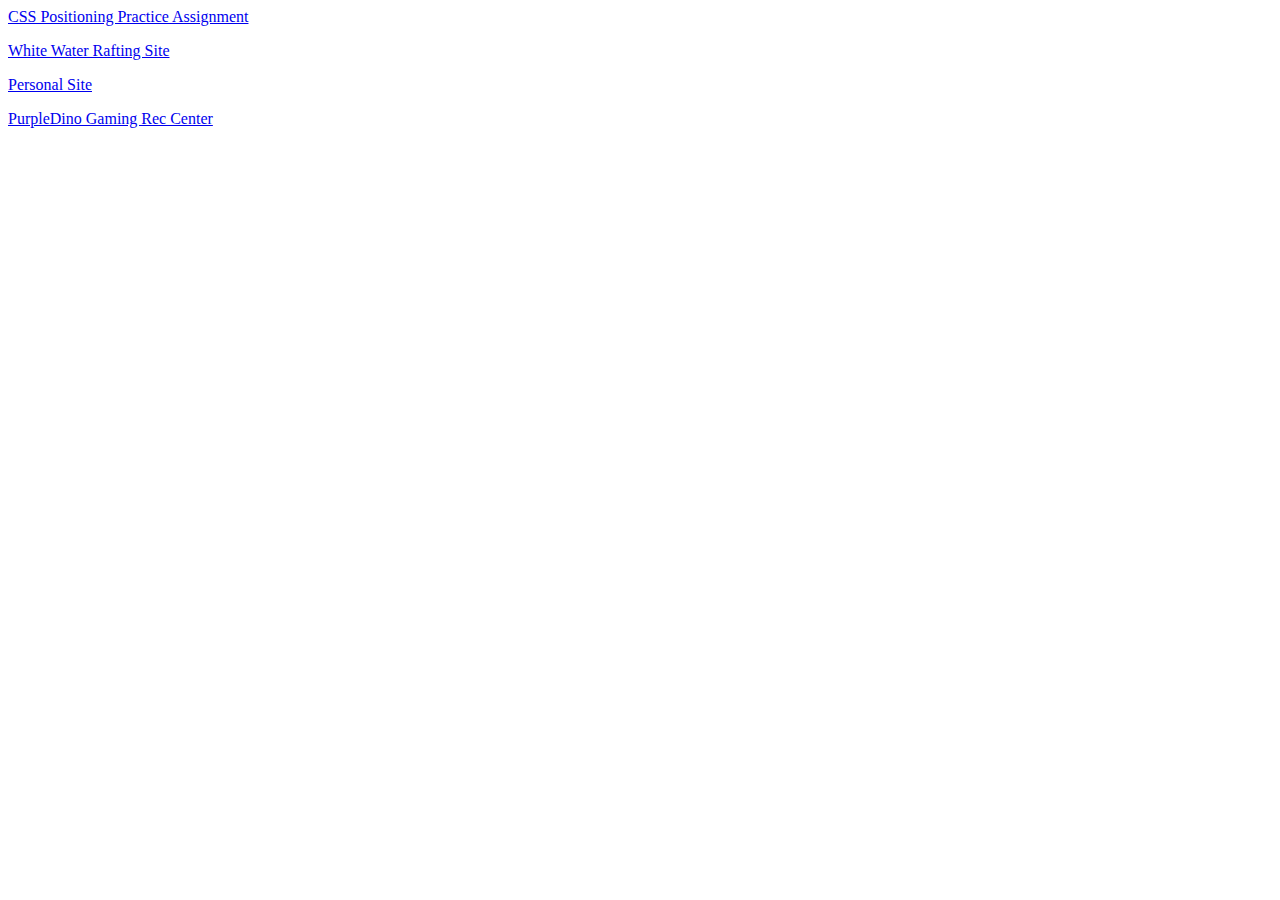
<file: index.html>
<!DOCTYPE html>
<html lang="en">
<head>
    <meta charset="UTF-8">
    <meta http-equiv="X-UA-Compatible" content="IE=edge">
    <meta name="viewport" content="width=device-width, initial-scale=1.0">
    <title>My Work</title>
</head>
<body>
    <a href="positioning/positioning.html">CSS Positioning Practice Assignment</a>
<p></p>
    <a href="wwr/index.html">White Water Rafting Site</a>
<p></p>
    <a href="wdd130/site-plan.html">Personal Site</a>
<p></p>
    <a href="personalSitePlan/index.html">PurpleDino Gaming Rec Center</a>
</body>
</html>
</file>
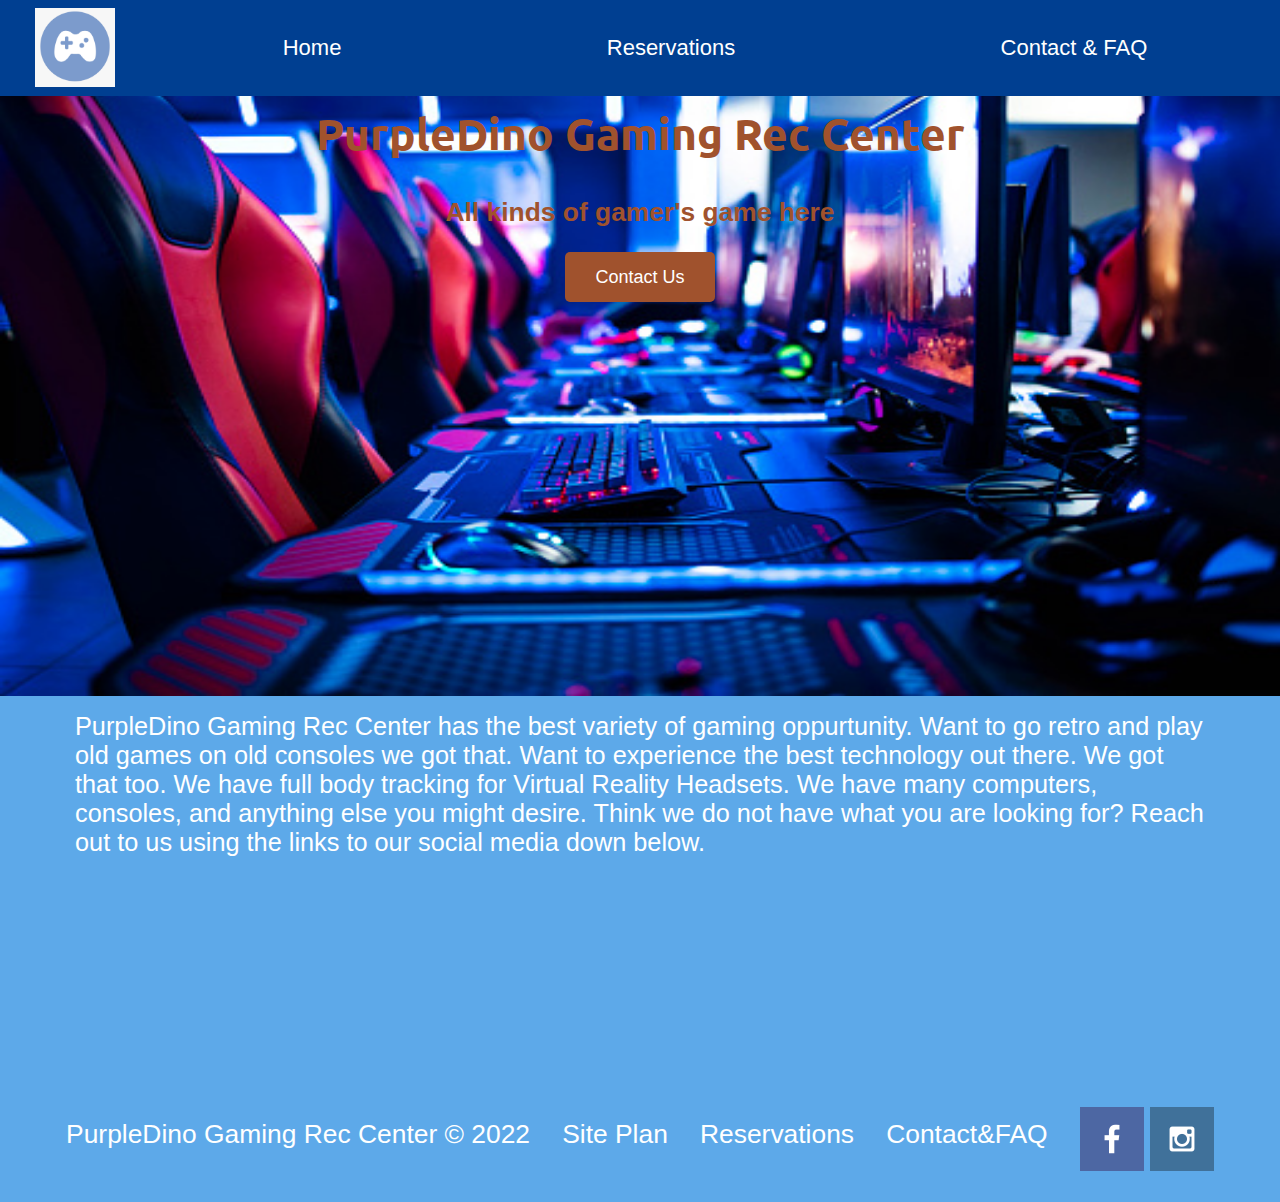
<file: personalSitePlan/index.html>
<!DOCTYPE html>
<html lang="en">
<head>
    <meta charset="UTF-8">
    <meta http-equiv="X-UA-Compatible" content="IE=edge">
    <meta name="viewport" content="width=device-width, initial-scale=1.0">
    <link rel="stylesheet" href="personalSite.css">
    <title>PurpleDino Gaming Rec Center | Home</title>
</head>
<body>
    <div id="content">
    <header>
        <a id="logo_link" href="index.html">
            <img class="logo" src="images/personalSiteLogo.png" alt="Barney's Gaming Recreation Logo">
        </a>
        <nav>
            <a href="index.html">Home</a>
            <a href="Reservations.html">Reservations</a>
            <a href="Contact&FAQ.html">Contact & FAQ</a>
          </nav>
    </header>
    <div id="hero">
        <div id="hero-box">
            <img id="hero-img" src="images/RecCenter.jpg" alt="Rec Center with gaming equipment">
        </div>
        <section id="hero-msg">
            <h1 class="home-title">PurpleDino Gaming Rec Center</h1>
            <h4>All kinds of gamer's game here</h4>
            <div class='button-box'>
                <a class='ContactUs' href="Contact&FAQ.html">Contact Us</a>
            </div>
        </section>
        <div class="home-content">
            PurpleDino Gaming Rec Center has the best variety of gaming oppurtunity. Want to go retro and play old games on old consoles we got that. Want to experience the best technology out there. We got that too. We have full body tracking for Virtual Reality Headsets. We have many computers, consoles, and anything else you might desire. Think we do not have what you are looking for? Reach out to us using the links to our social media down below.
        </div>
    </div>
    </div>
<footer>
    <p>PurpleDino Gaming Rec Center &copy; 2022</p>
    <p><a href="site-plan.html">Site Plan</a></p>
    <p><a href="Reservations.html">Reservations</a></p>
    <p><a href="Contact&FAQ.html">Contact&FAQ</a></p>
    <div class="social">
        <a href="https://facebook.com" target="_blank">
            <img src="images/facebook.png" alt="fb icon">
        </a>
        <a href="https://instagram.com" target="_blank">
            <img src="images/instagram.png" alt="instagram icon">
        </a>
    </div>
</footer>
</body>
</html>
</file>
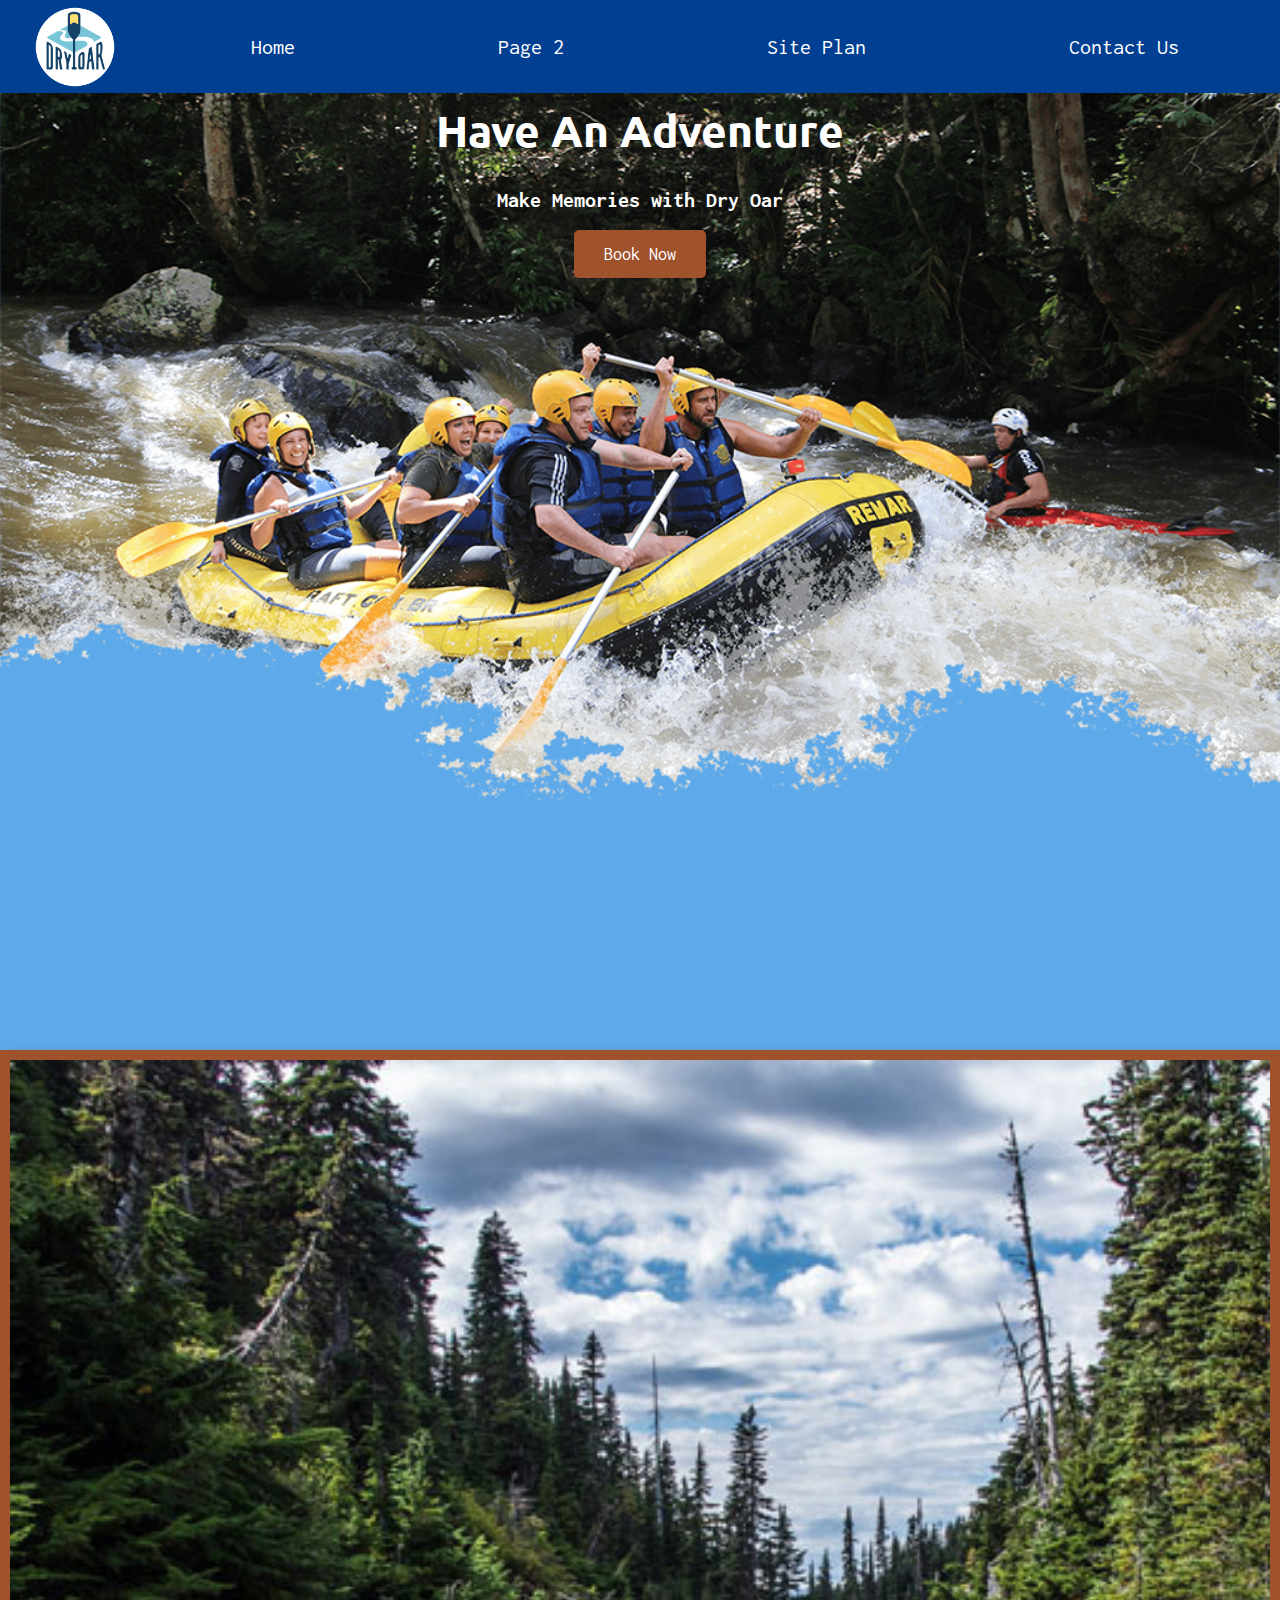
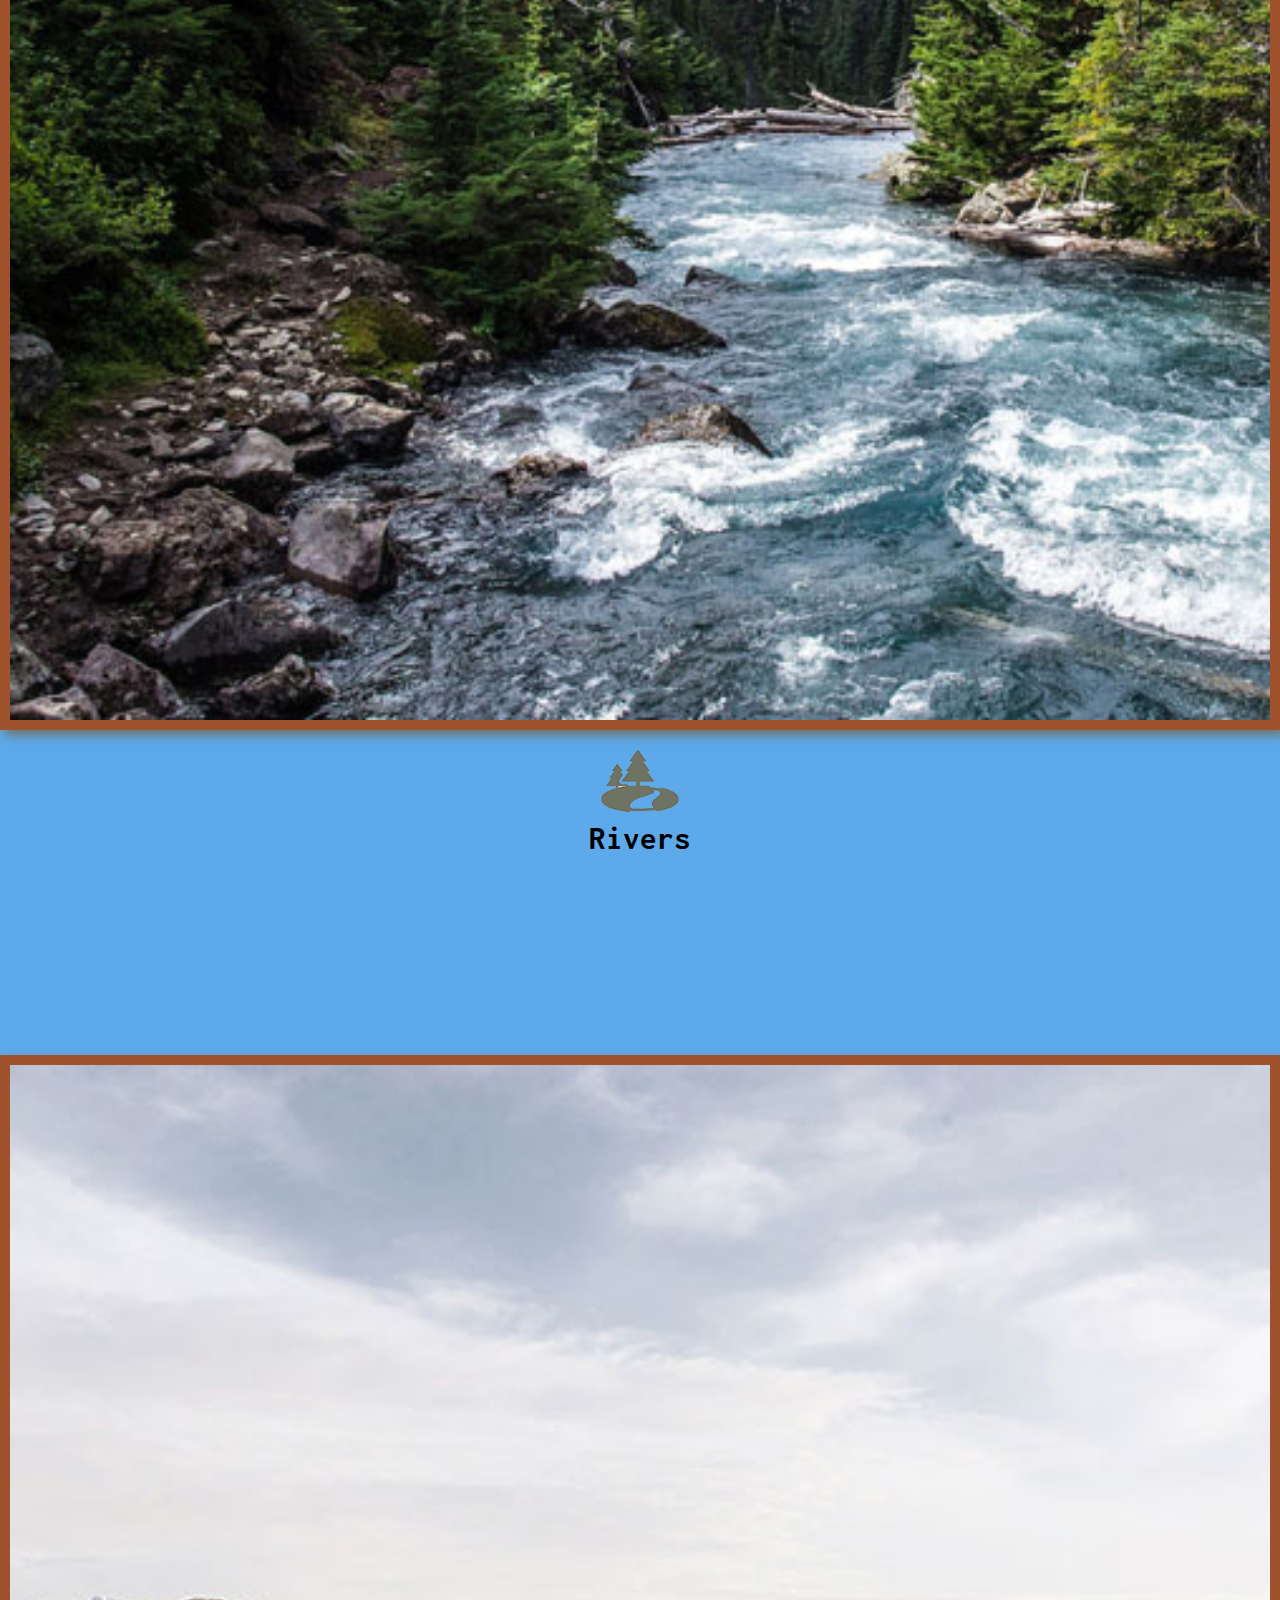
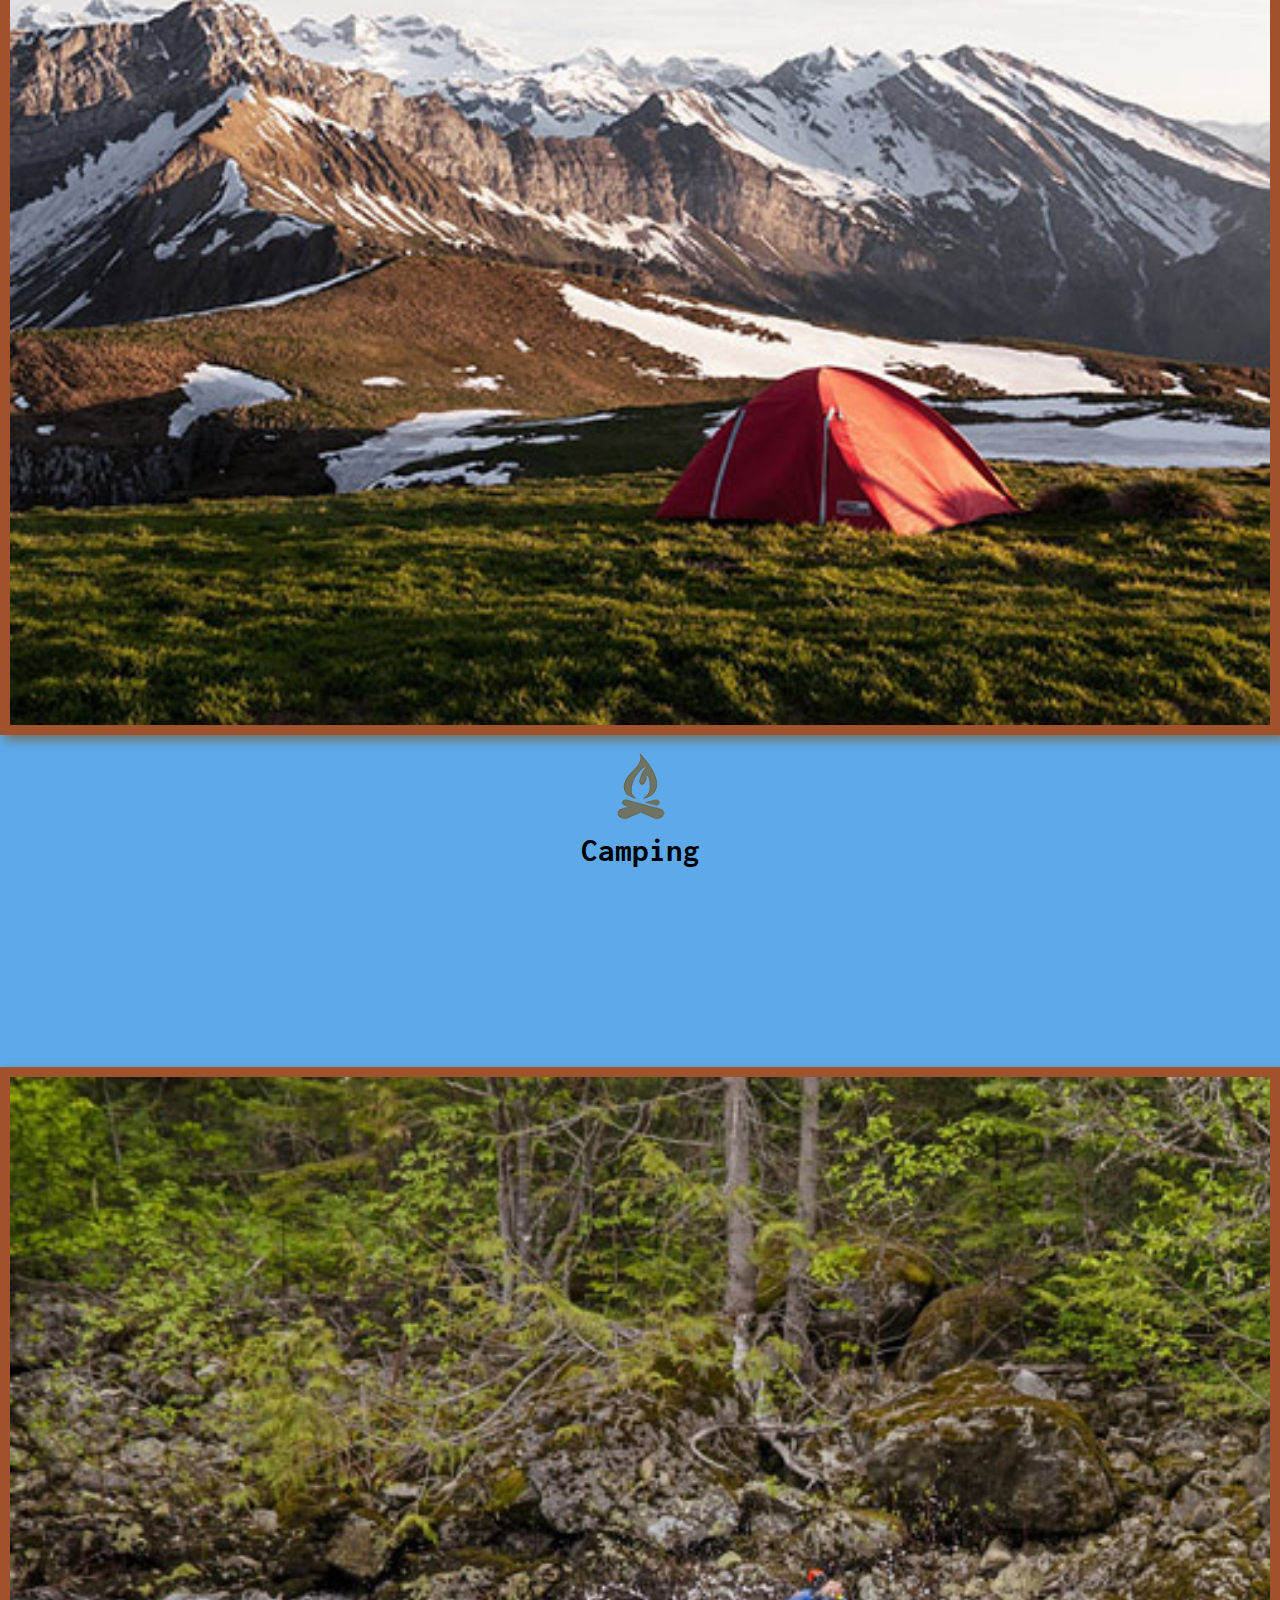
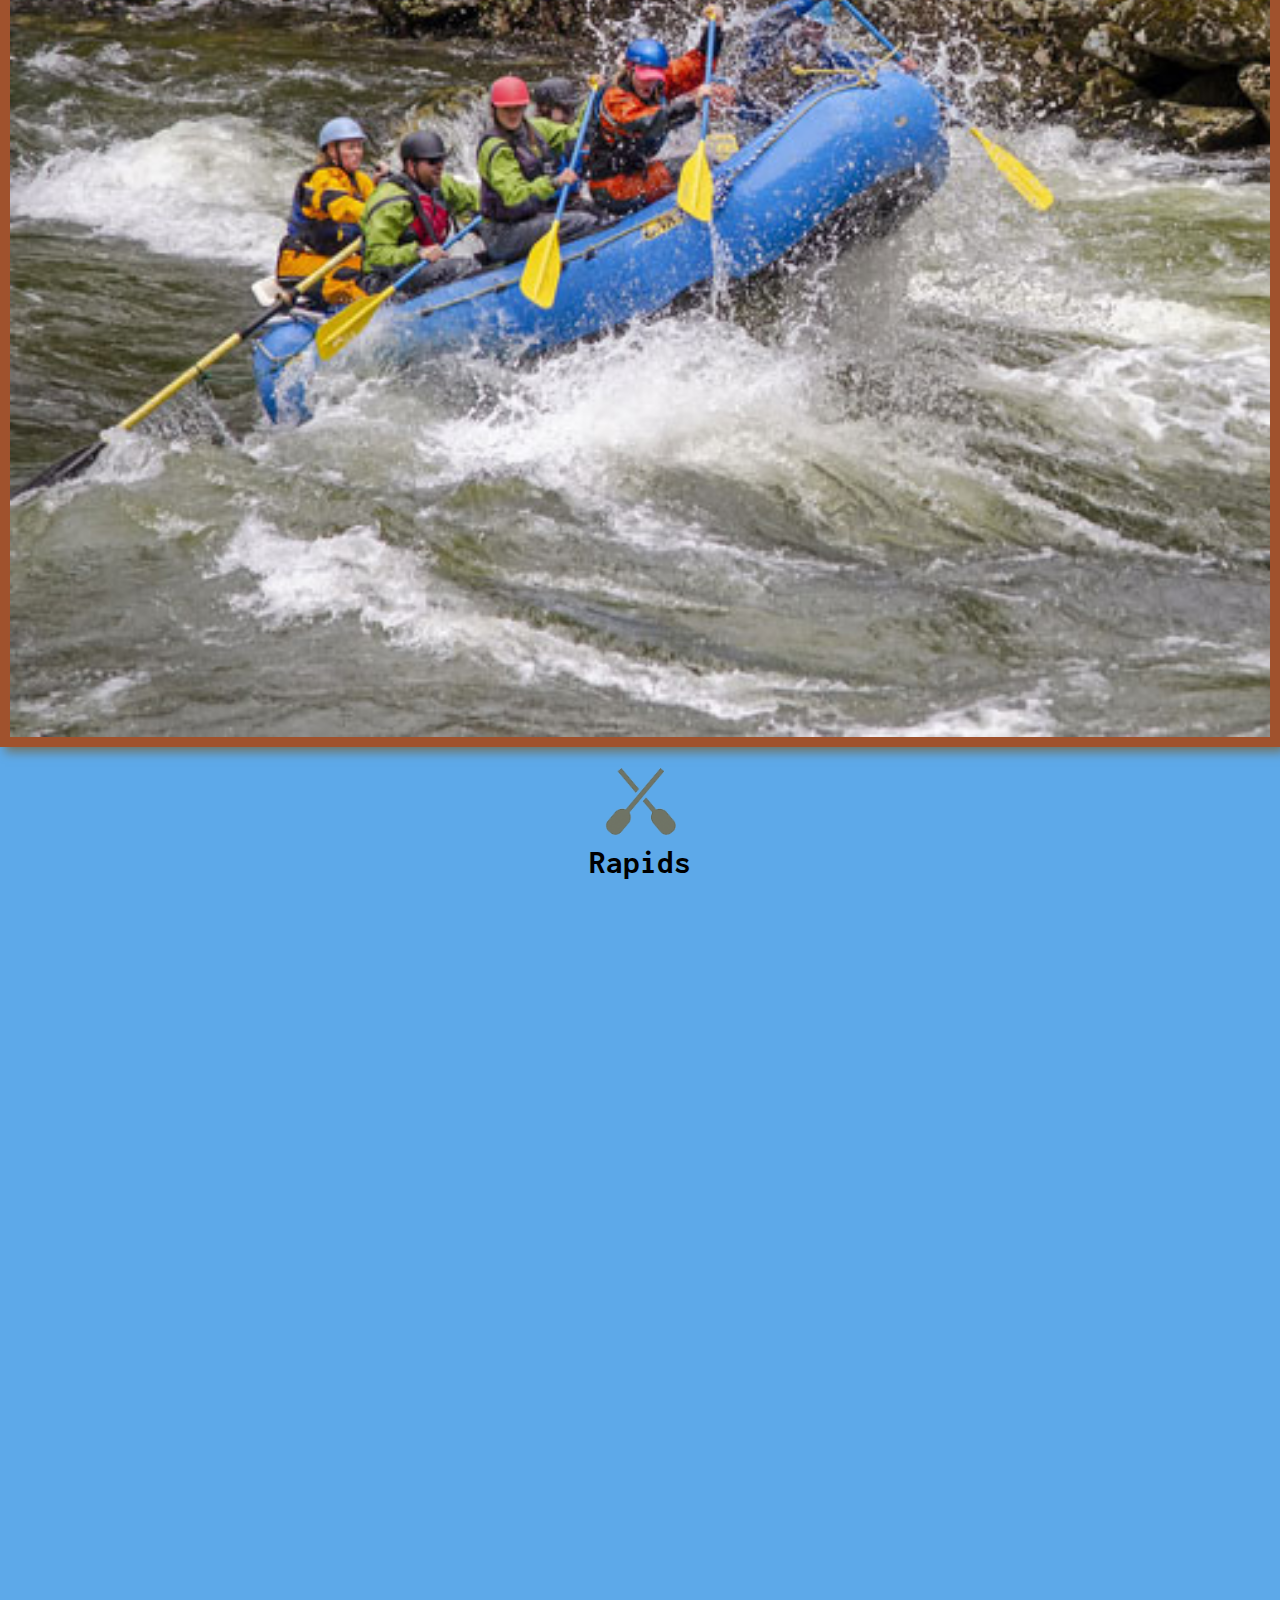
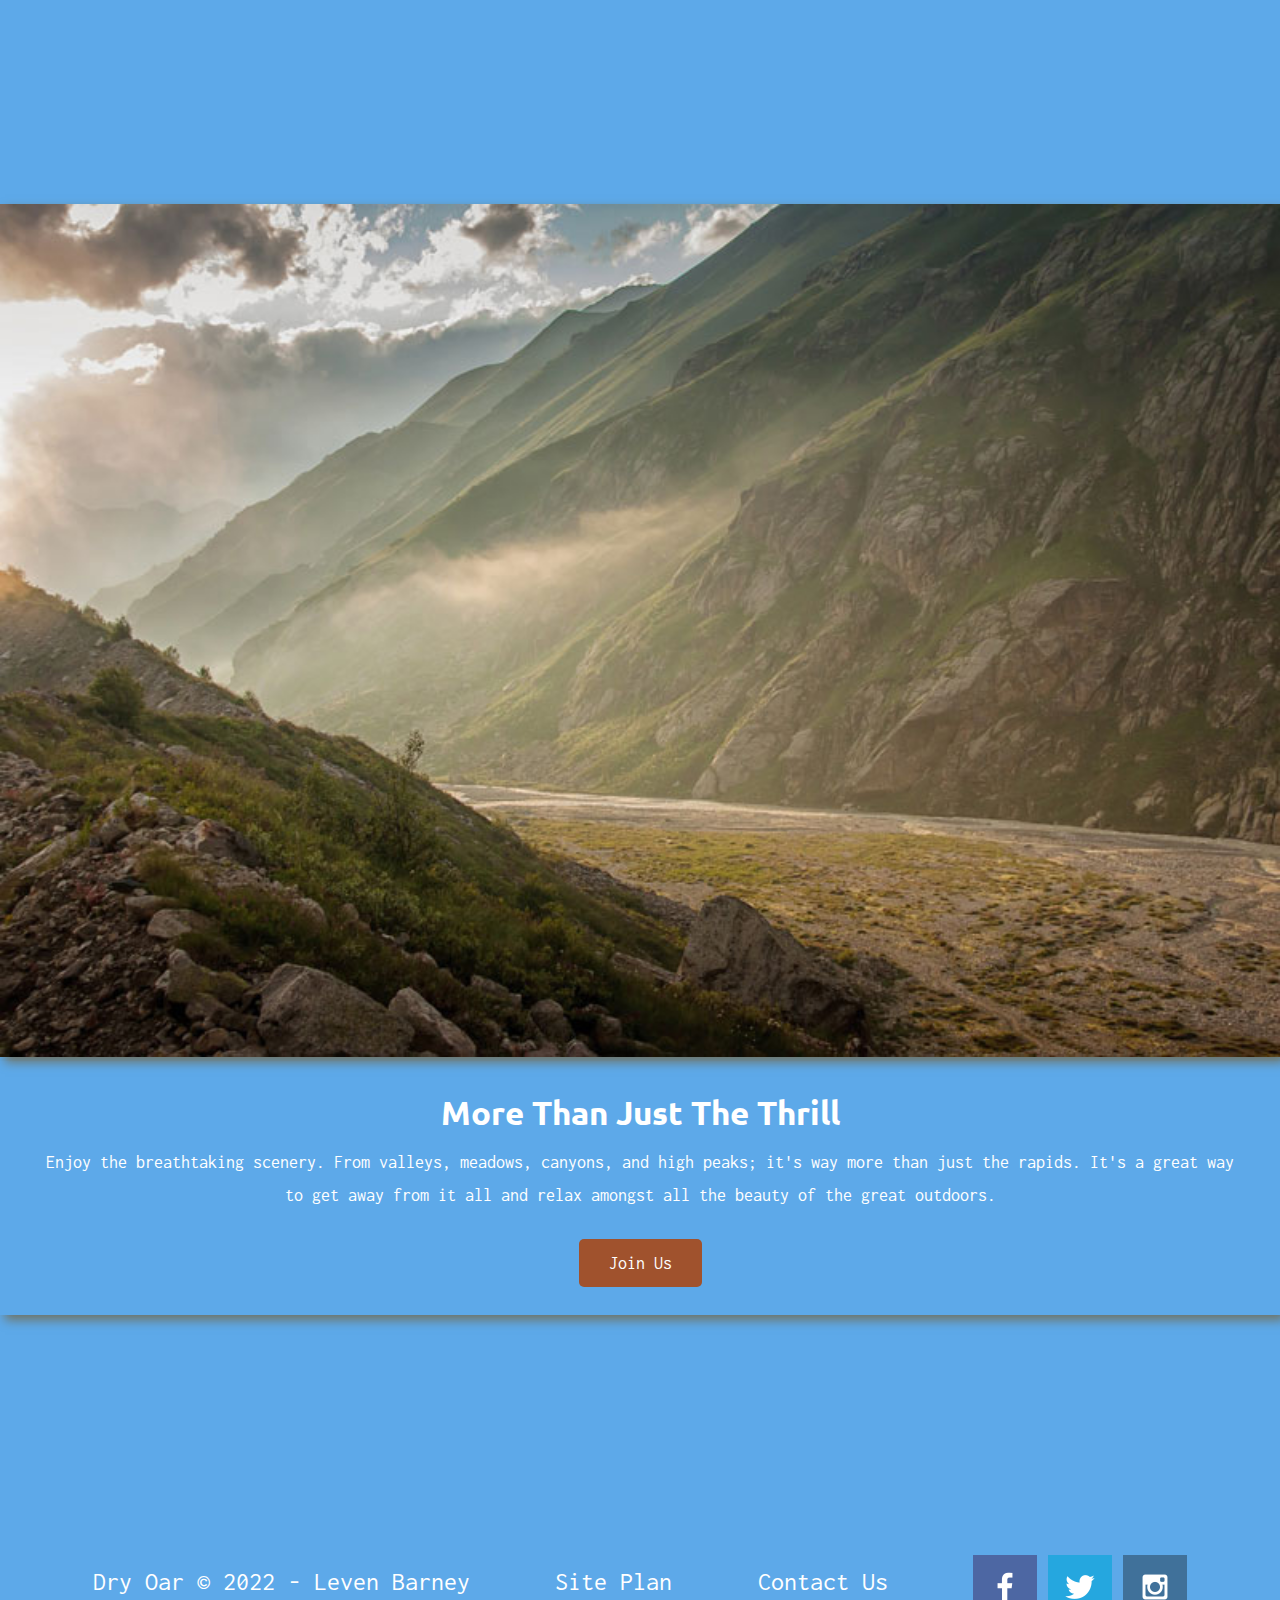
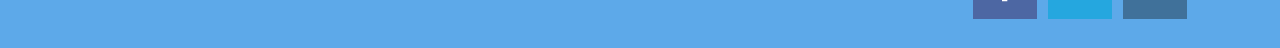
<file: wwr/index.html>
<!DOCTYPE html>
<html lang="en">
<head>
    <meta charset="UTF-8">
    <meta http-equiv="X-UA-Compatible" content="IE=edge">
    <meta name="viewport" content="width=device-width, initial-scale=1.0">
    <link rel="stylesheet" href="styles/style.css">
    <title>Whitewater Rafting Vacations | Dry Oar Boating | Home</title>
</head>
<body>
    <div id="content">
    <header>
        <a id="logo_link" href="index.html">
            <img class="logo" src="images/logo.png" alt="Dry Oar Logo">
        </a>
        <nav>
            <a href="index.html">Home</a>
            <a href="#">Page 2</a>
            <a href="site-plan-rafting.html">Site Plan</a>
            <a href="contactus.html">Contact Us</a>
        </nav>
    </header>
    <div id="hero">
        <div id="hero-box">
            <img id="hero-img" src="images/hero.png" alt="People enjoying white water rafting">
        </div>
        <section id="hero-msg">
            <h1 class="home-title">Have An Adventure</h1>
            <h4>Make Memories with Dry Oar </h4>
            <div class='button-box'>
                <a class='book' href="contactus.html">Book Now</a>
            </div>
        </section>
    </div>
    <main class="home-grid">
        <section class="rivers-card">
            <img class="card-img" src="images/rivers.jpg" alt="river in forest">
            <img class="icon" src="images/river_icon.png" alt="river icon">
            <h2>Rivers</h2>
        </section>
        <section class="camping-card">
            <img class="card-img" src="images/camping.jpg" alt="tent in mountains">
            <img class="icon" src="images/fire_icon.png" alt="fire icon">
            <h2>Camping</h2>
        </section>
        <section class="rapids-card">
            <img class="card-img" src="images/rapids.jpg" alt="rafting boat">
            <img class="icon" src="images/oars.png" alt="oars icon">
            <h2>Rapids</h2>
        </section>
        <div id="background"></div> 
        <img class="mountains" src="images/mountains.jpg" alt="Misty mountains">
    <section class="msg">
        <h2>More Than Just The Thrill</h2>
        <p>Enjoy the breathtaking scenery. From valleys, meadows, canyons, and high peaks; it's way more than just the rapids. It's a great way to get away from it all and relax amongst all the beauty of the great outdoors. </p>
        <a class='join' href="rivers.html">Join Us</a>
    </section>
    </main>
        <footer>
        <p>Dry Oar &copy; 2022 - Leven Barney</p>
        <p><a href="site-plan-rafting.html">Site Plan</a></p>
        <p><a href="contactus.html">Contact Us</a></p>
        <div class="social">
            <a href="https://facebook.com" target="_blank">
                <img src="images/facebook.png" alt="fb icon">
            </a>
            <a href="https://twitter.com" target="_blank">
                <img src="images/twitter.png" alt="twitter icon">
            </a>
            <a href="https://instagram.com" target="_blank">
                <img src="images/instagram.png" alt="instagram icon">
            </a>
        </div>
        </footer>
    </div>
</body>
</html>
</file>
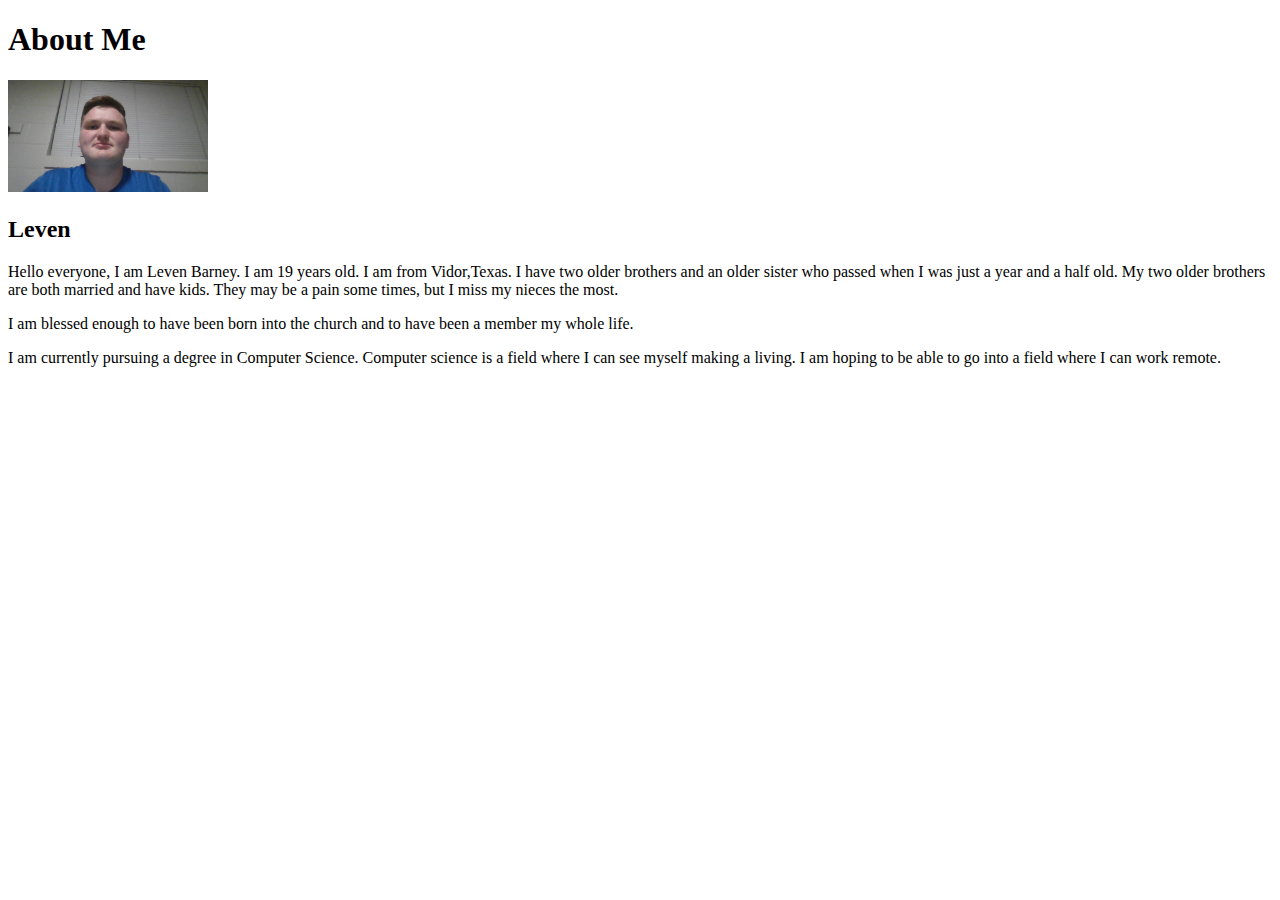
<file: wdd130/aboutme/index.html>
<!DOCTYPE html>
<html lang="en">
<head>
    <meta charset="UTF-8">
    <meta http-equiv="X-UA-Compatible" content="IE=edge">
    <meta name="viewport" content="width=device-width, initial-scale=1.0">
    <title>All About Me</title>
</head>
<body>
    <h1>About Me</h1>
    <img alt= "Image of me?" src="images\WIN_20220917_19_56_54_Pro.jpg" width="200px">
    <h2>Leven</h2>
    <p>Hello everyone, I am Leven Barney. I am 19 years old. I am from Vidor,Texas.
       I have two older brothers and an older sister who passed when I was just a year and a half old.
       My two older brothers are both married and have kids. They may be a pain some times, but I miss my nieces the most.</p>
    <p>I am blessed enough to have been born into the church and to have been a member my whole life.</p>
    <p>I am currently pursuing a degree in Computer Science. Computer science is a field where I can see myself making a living.
       I am hoping to be able to go into a field where I can work remote.</p>
</body>
</html>
</file>
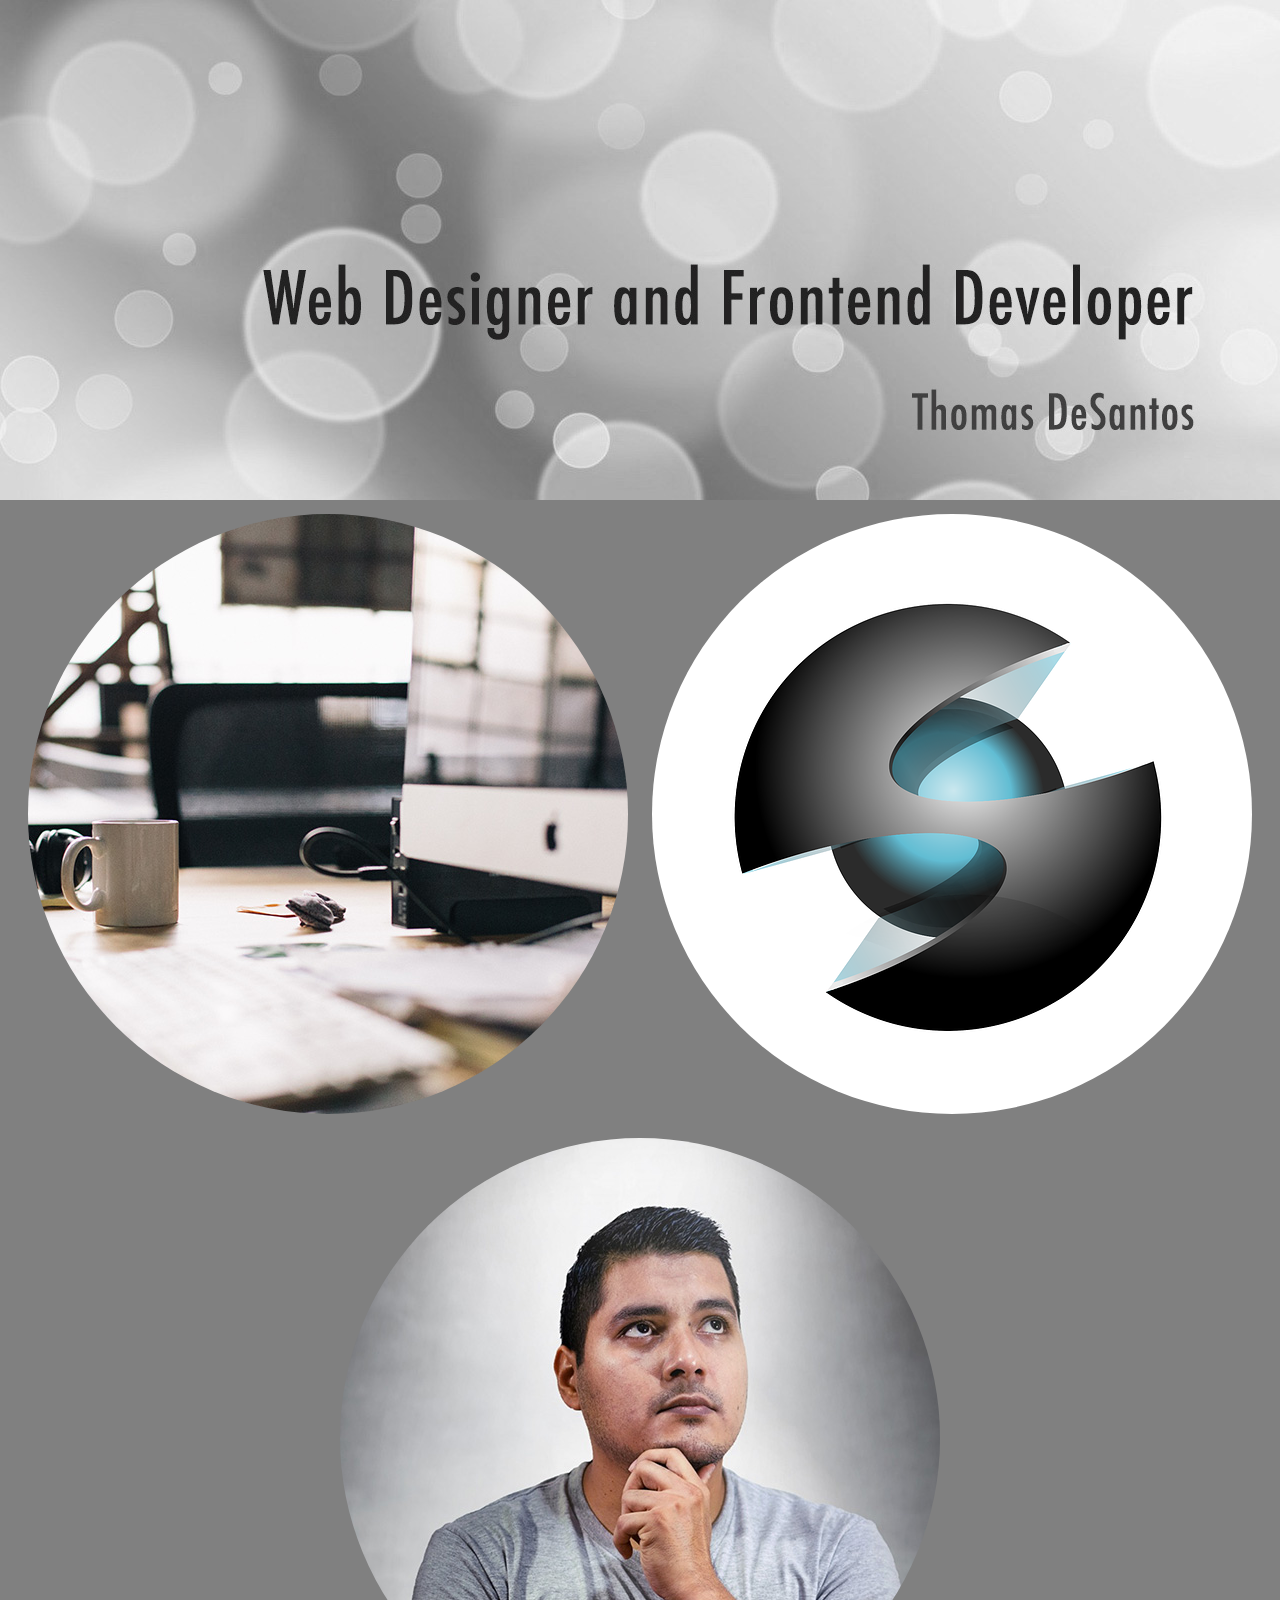
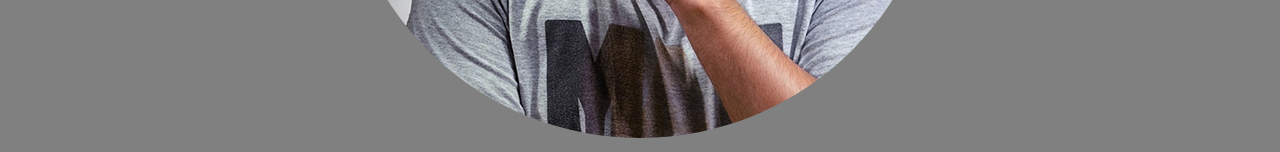
<file: ice5.html>
<!--
Author: L. Barney
Date: 11 October 2022
Purpose: To practice creating a website
-->

<!DOCTYPE html>
<html lang="en">
<head>
    <meta charset="UTF-8">
    <meta http-equiv="X-UA-Compatible" content="IE=edge">
    <meta name="viewport" content="width=device-width, initial-scale=1.0">
    <title>Web Design and Frontend Developer</title>
    <link rel="stylesheet" href="styles/ice5.css">
</head>
<body>
    <img class="top" src="images/w05_circles.jpg" alt="circles">
<div class="circular">
    <img id="desk" src="images/w05_ice_image_desk.jpg" alt="desk">
    <img id="graphic" src="images/w05_ice_image_graphic.png" alt="graphic">
    <img id="person" src="images/w05_ice_image_person.jpg" alt="person">
</div>
</body>
</html>
</file>
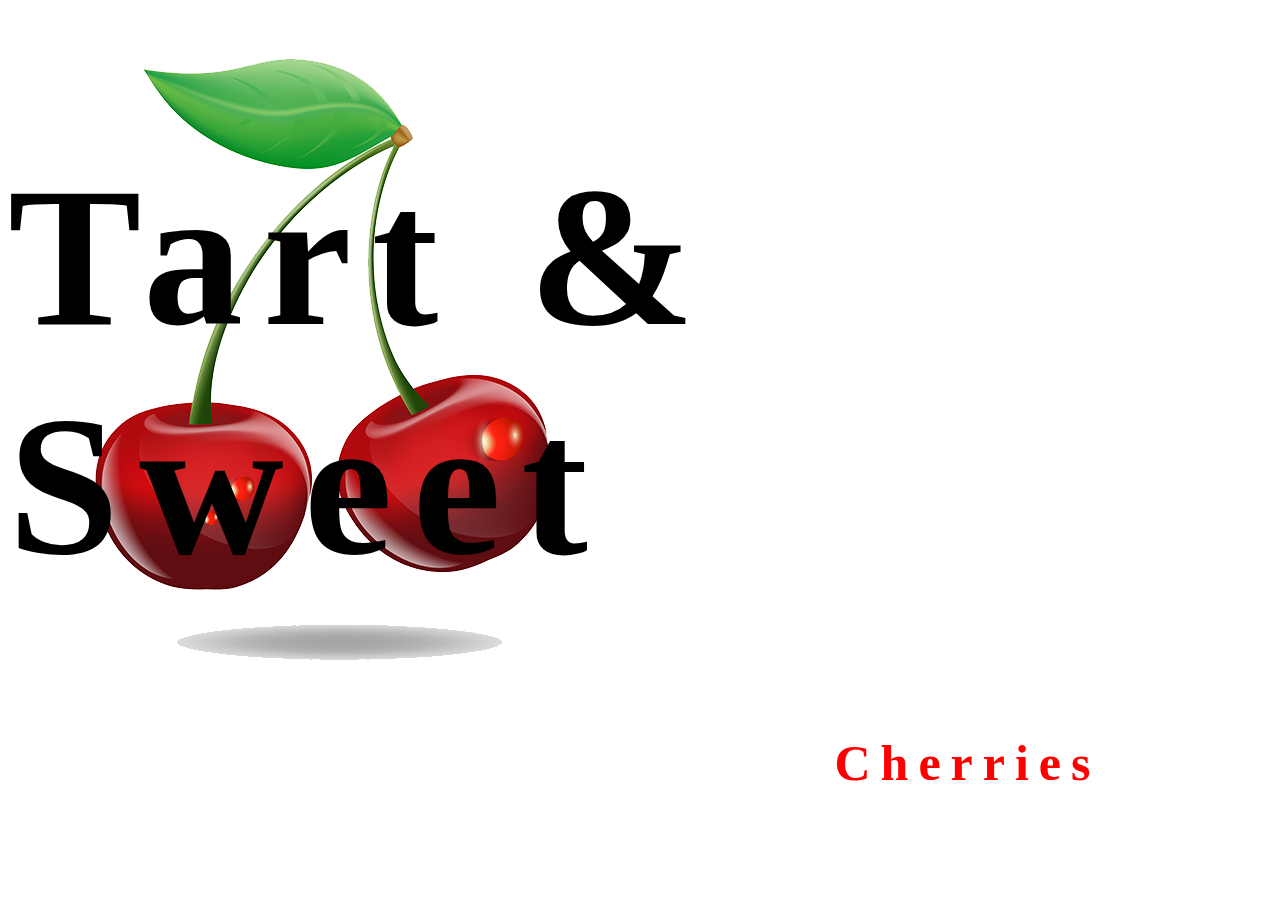
<file: ice6.html>
<!DOCTYPE html>
<html lang="en">
<head>
    <meta charset="UTF-8">
    <meta http-equiv="X-UA-Compatible" content="IE=edge">
    <meta name="viewport" content="width=device-width, initial-scale=1.0">
    <title>Ice 6 Challenge</title>
    <link rel="stylesheet" href="styles/ice6.css">
</head>
<body>
    <div class="container">
        <h1>Tart & Sweet</h1>
        <img class="cherries" src="images/w06_cherries.png" alt="Cherries">
        <h2>Cherries</h2>
    </div>
    <div id="shade"></div>
</body>
</html>
</file>
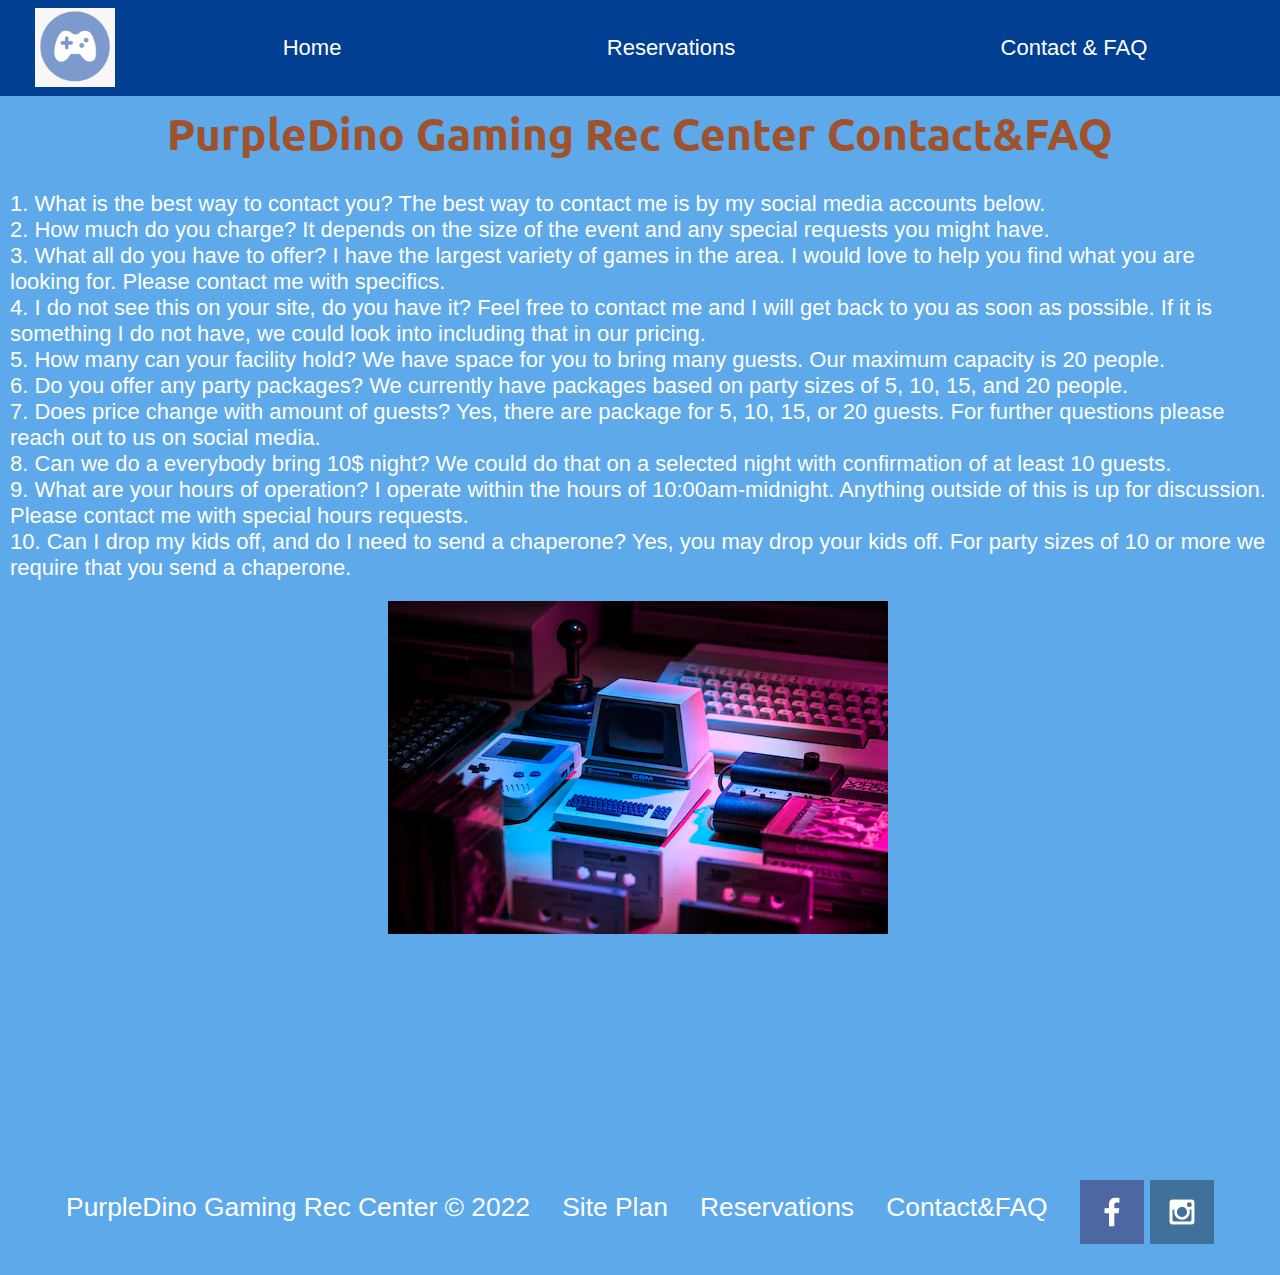
<file: personalSitePlan/Contact&FAQ.html>
<!DOCTYPE html>
<html lang="en">
<head>
    <meta charset="UTF-8">
    <meta http-equiv="X-UA-Compatible" content="IE=edge">
    <meta name="viewport" content="width=device-width, initial-scale=1.0">
    <link rel="stylesheet" href="personalSite.css">
    <title>PurpleDino Gaming Rec Center | Home</title>
</head>
<body>
    <div id="content">
    <header>
        <a id="logo_link" href="index.html">
            <img class="logo" src="images/personalSiteLogo.png" alt="Barney's Gaming Recreation Logo">
        </a>
        <nav>
            <a href="index.html">Home</a>
            <a href="Reservations.html">Reservations</a>
            <a href="Contact&FAQ.html">Contact & FAQ</a>
          </nav>
    </header>
    <h1 class="home-title">PurpleDino Gaming Rec Center Contact&FAQ</h1>
    <div class="Contact-content">
        <div class="Q1">
            1. What is the best way to contact you? The best way to contact me is by my social media accounts below. 
        </div>
        <div class="Q2">
            2. How much do you charge? It depends on the size of the event and any special requests you might have.
        </div>
        <div class="Q3">
            3. What all do you have to offer? I have the largest variety of games in the area. I would love to help you find what you are looking for. Please contact me with specifics.
        </div>
        <div class="Q4">
            4. I do not see this on your site, do you have it? Feel free to contact me and I will get back to you as soon as possible. If it is something I do not have, we could look into including that in our pricing.
        </div>
        <div class="Q5">
            5. How many can your facility hold? We have space for you to bring many guests. Our maximum capacity is 20 people.
        </div>
        <div class="Q6">
            6. Do you offer any party packages? We currently have packages based on party sizes of 5, 10, 15, and 20 people.
        </div>
        <div class="Q7">
            7. Does price change with amount of guests? Yes, there are package for 5, 10, 15, or 20 guests. For further questions please reach out to us on social media.
        </div>
        <div class="Q8">
            8. Can we do a everybody bring 10$ night? We could do that on a selected night with confirmation of at least 10 guests.
        </div>
        <div class="Q9">
            9. What are your hours of operation? I operate within the hours of 10:00am-midnight. Anything outside of this is up for discussion. Please contact me with special hours requests.
        </div>
        <div class="Q10">
            10. Can I drop my kids off, and do I need to send a chaperone? Yes, you may drop your kids off. For party sizes of 10 or more we require that you send a chaperone.
        </div>
        <div class="Variety">
            <img id="VarietyIMG" src="images/GameVariety.webp" alt="Image of my variety of games and systems.">
        </div>
    </div>
    </div>
<footer>
    <p>PurpleDino Gaming Rec Center &copy; 2022</p>
    <p><a href="personalSitePlan.html">Site Plan</a></p>
    <p><a href="Reservations.html">Reservations</a></p>
    <p><a href="Contact&FAQ.html">Contact&FAQ</a></p>
    <div class="social">
        <a href="https://facebook.com" target="_blank">
            <img src="images/facebook.png" alt="fb icon">
        </a>
        <a href="https://instagram.com" target="_blank">
            <img src="images/instagram.png" alt="instagram icon">
        </a>
    </div>
</footer>
</body>
</html>
</file>
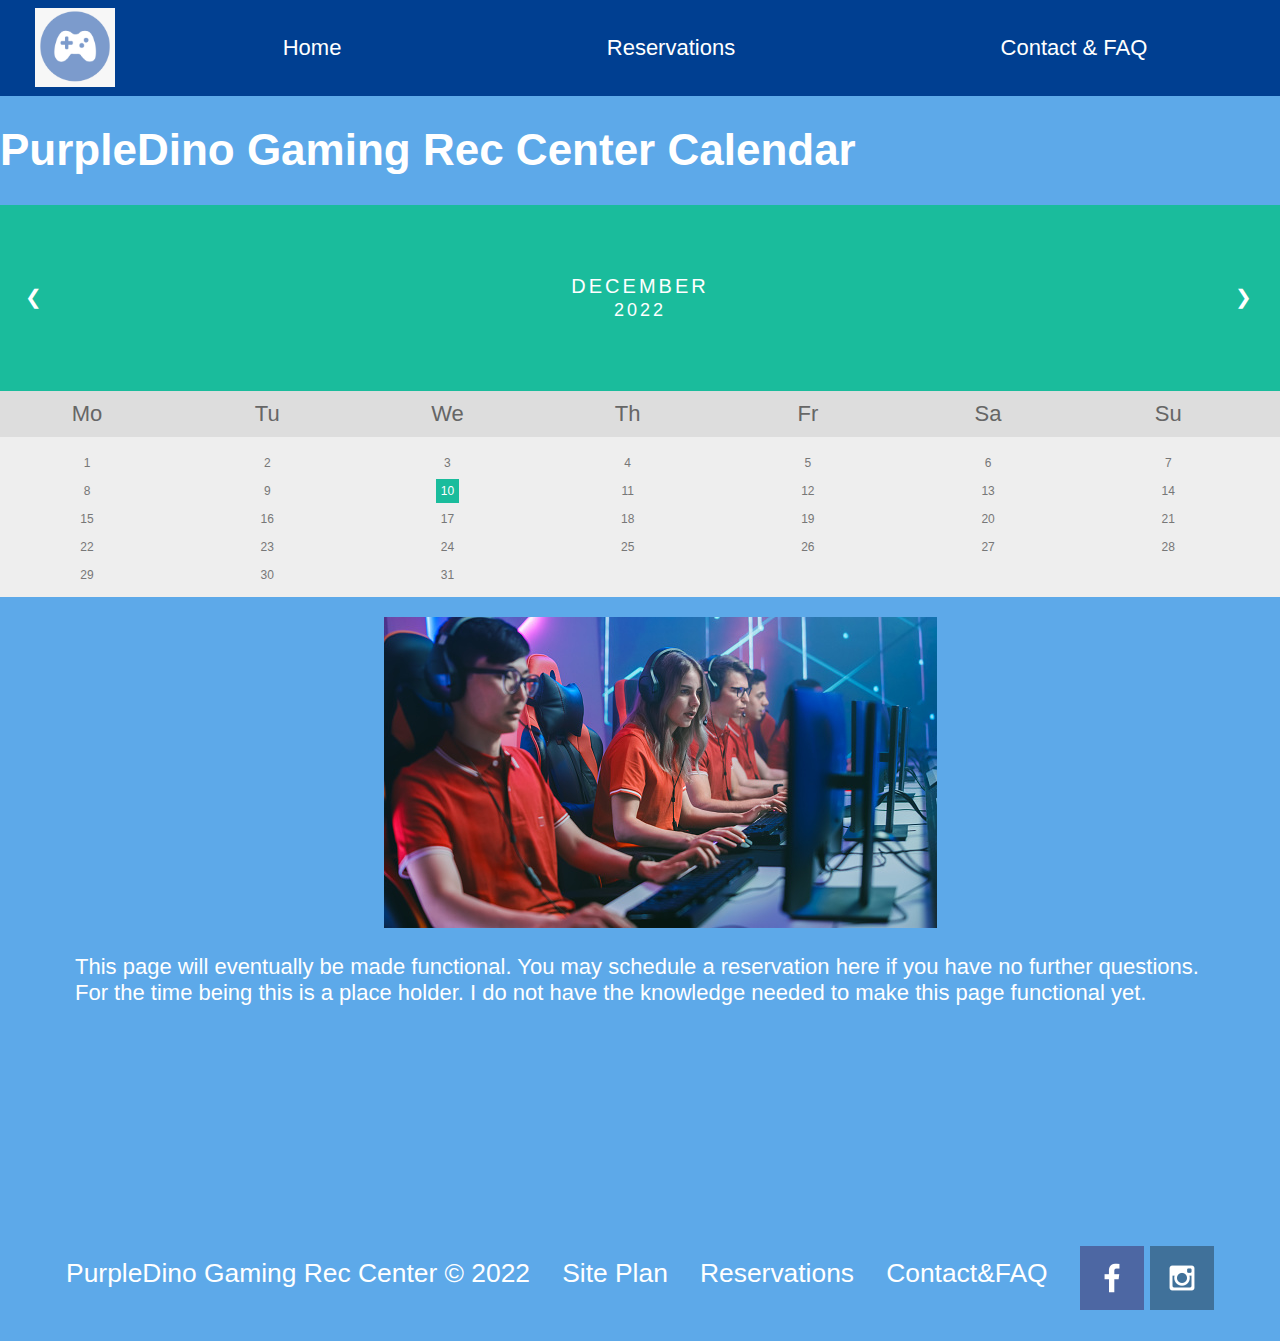
<file: personalSitePlan/Reservations.html>
<!DOCTYPE html>
<html lang="en">
<head>
    <meta charset="UTF-8">
    <meta http-equiv="X-UA-Compatible" content="IE=edge">
    <meta name="viewport" content="width=device-width, initial-scale=1.0">
    <link rel="stylesheet" href="personalSite.css">
    <title>PurpleDino Gaming Rec Center | Reservations</title>
</head>
<body>
    <div id="content">
    <header>
        <a id="logo_link" href="index.html">
            <img class="logo" src="images/personalSiteLogo.png" alt="Barney's Gaming Recreation Logo">
        </a>
        <nav>
            <a href="index.html">Home</a>
            <a href="Reservations.html">Reservations</a>
            <a href="Contact&FAQ.html">Contact & FAQ</a>
          </nav>
    </header>
    <h1 class="calendar_title">PurpleDino Gaming Rec Center Calendar</h1>
<div class="month">      
  <ul>
    <li class="prev">&#10094;</li>
    <li class="next">&#10095;</li>
    <li>
      December<br>
      <span style="font-size:18px">2022</span>
    </li>
  </ul>
</div>

<ul class="weekdays">
  <li>Mo</li>
  <li>Tu</li>
  <li>We</li>
  <li>Th</li>
  <li>Fr</li>
  <li>Sa</li>
  <li>Su</li>
</ul>

<ul class="days">  
  <li>1</li>
  <li>2</li>
  <li>3</li>
  <li>4</li>
  <li>5</li>
  <li>6</li>
  <li>7</li>
  <li>8</li>
  <li>9</li>
  <li><span class="active">10</span></li>
  <li>11</li>
  <li>12</li>
  <li>13</li>
  <li>14</li>
  <li>15</li>
  <li>16</li>
  <li>17</li>
  <li>18</li>
  <li>19</li>
  <li>20</li>
  <li>21</li>
  <li>22</li>
  <li>23</li>
  <li>24</li>
  <li>25</li>
  <li>26</li>
  <li>27</li>
  <li>28</li>
  <li>29</li>
  <li>30</li>
  <li>31</li>
</ul>
    <img id="Gamers" src="images/Gamers.jpg" alt="Image of Gamers">
    <div class="ReservationMSG">
      This page will eventually be made functional. You may schedule a reservation here if you have no further questions. For the time being this is a place holder. I do not have the knowledge needed to make this page functional yet.
    </div>
<footer>
    <p>PurpleDino Gaming Rec Center &copy; 2022</p>
    <p><a href="personalSitePlan.html">Site Plan</a></p>
    <p><a href="Reservations.html">Reservations</a></p>
    <p><a href="Contact&FAQ.html">Contact&FAQ</a></p>
    <div class="social">
        <a href="https://facebook.com" target="_blank">
            <img src="images/facebook.png" alt="fb icon">
        </a>
        <a href="https://instagram.com" target="_blank">
            <img src="images/instagram.png" alt="instagram icon">
        </a>
    </div>
</footer>
</body>
</html>
</file>
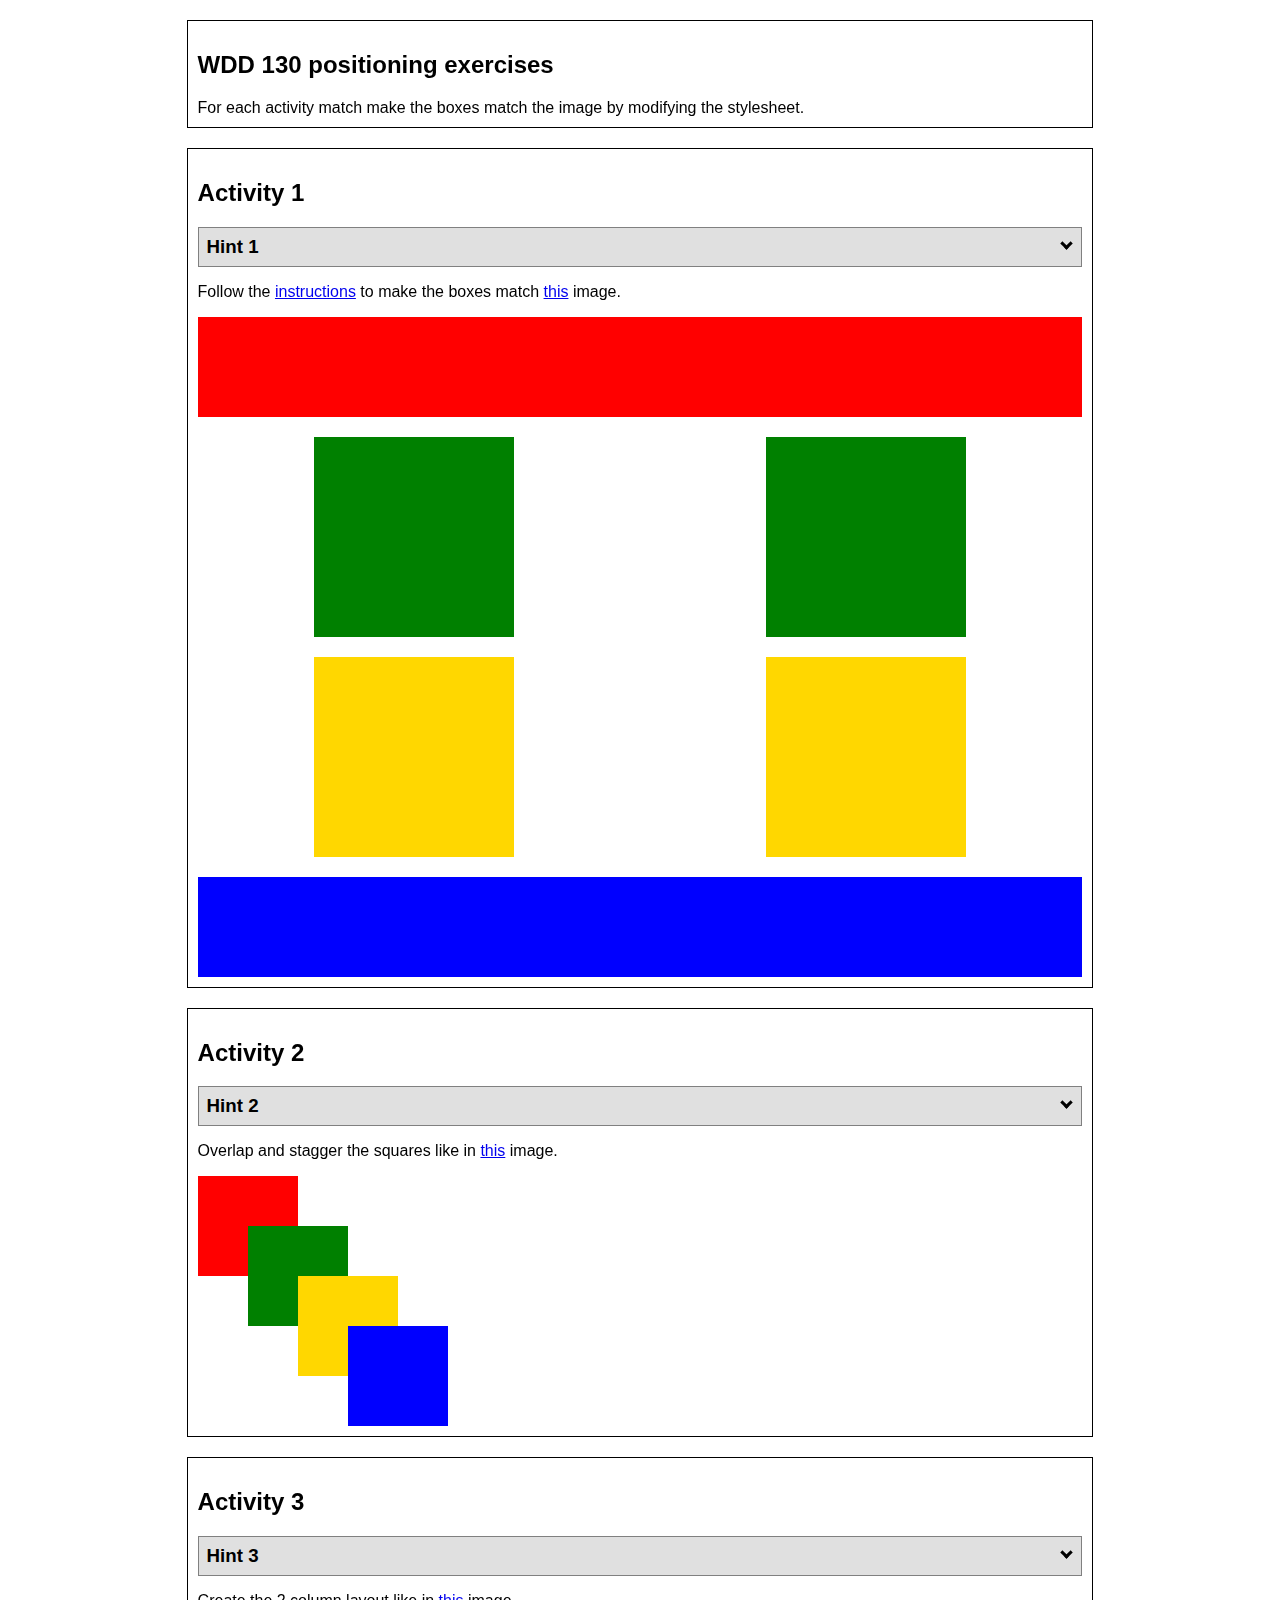
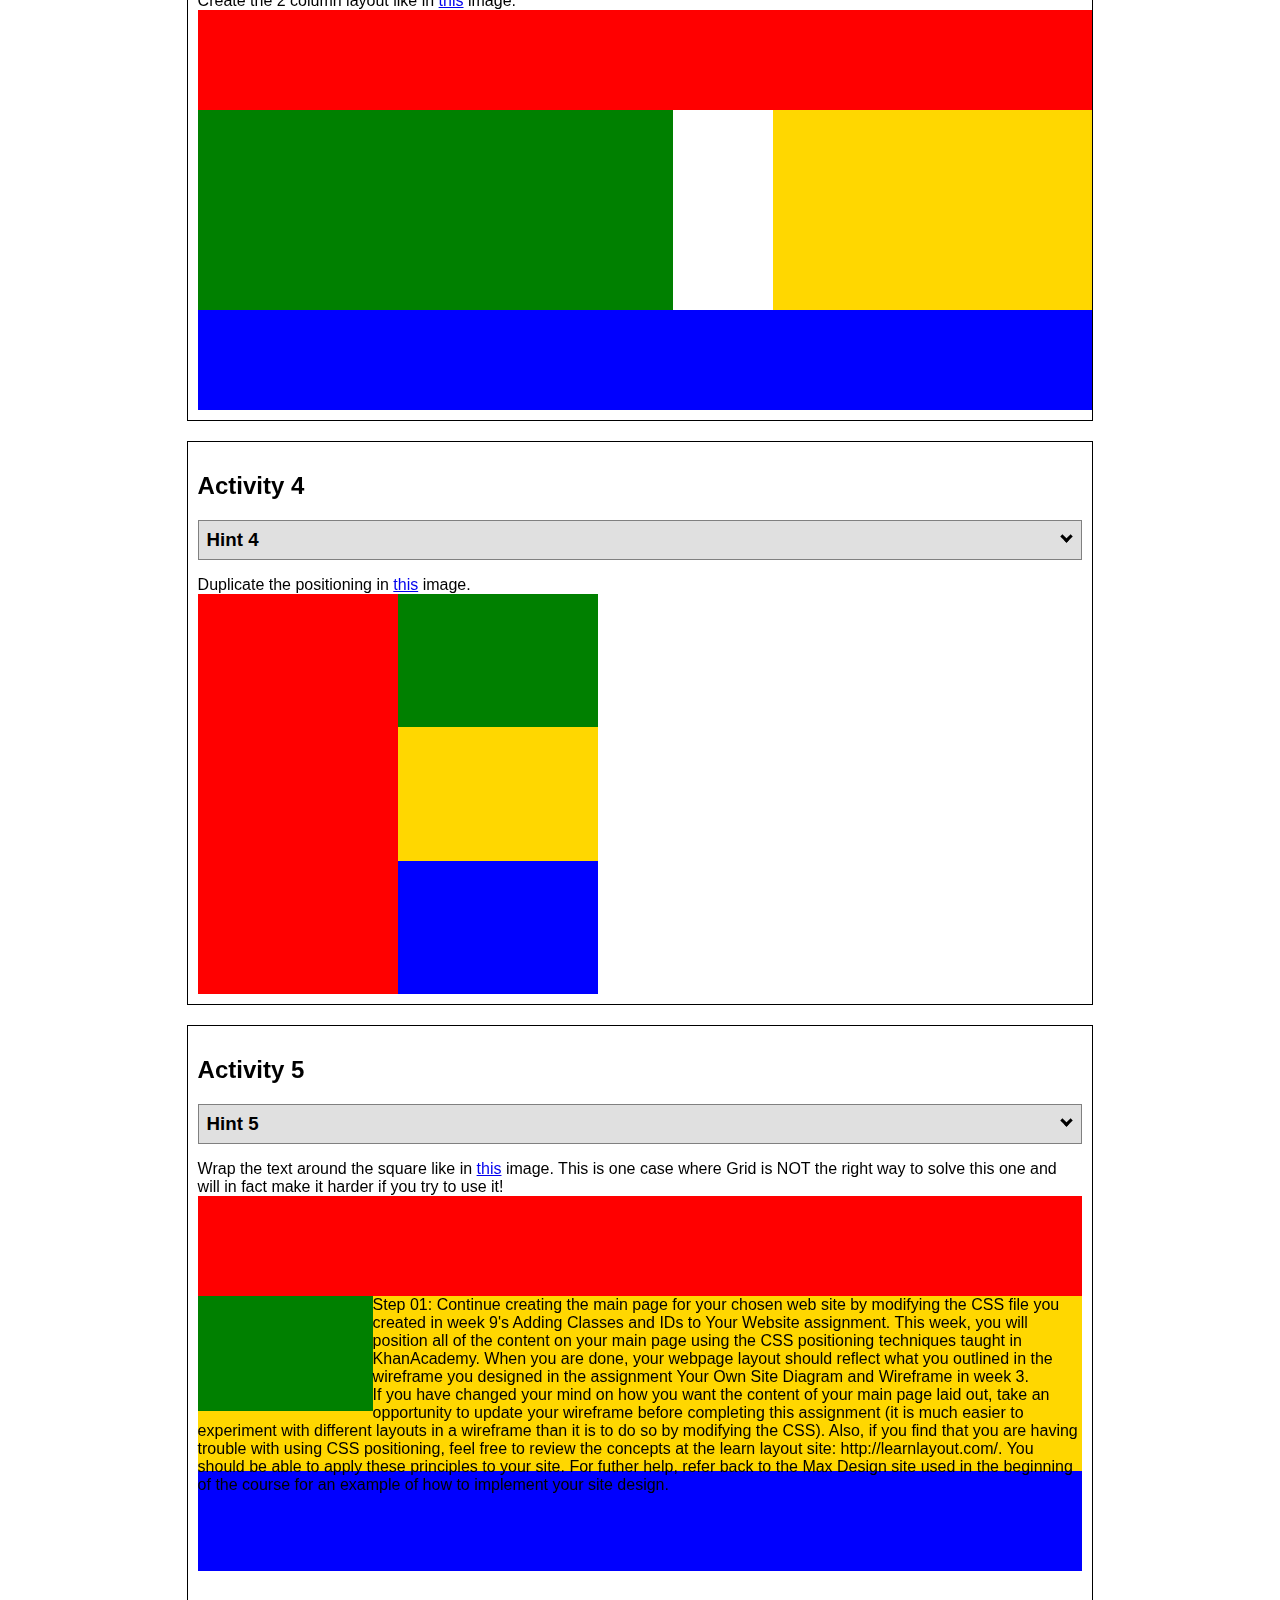
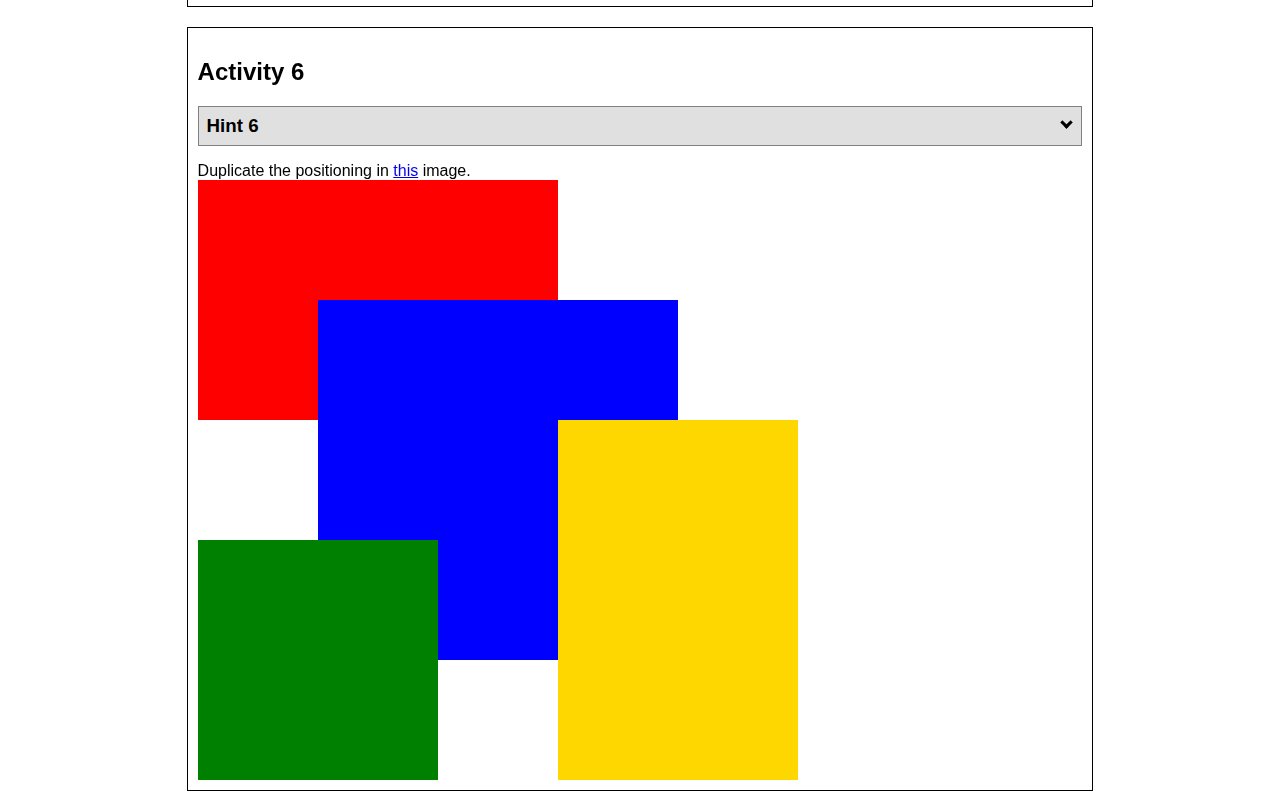
<file: positioning/positioning.html>
<!DOCTYPE html>
<html lang="en">
  <head>
    <!-- HTML - Name: positioning.html -->
    <title>Positioning Activity</title>
    <link rel="stylesheet" type="text/css" href="positionstyles.css" />
  </head>
  <body>
    <div class="activity">
      <h2>WDD 130 positioning exercises</h2>
      For each activity match make the boxes match the image by modifying the stylesheet.</div>
    <div class="activity">
      <h2>Activity 1</h2>
      <section class="hint"><input type="checkbox" ><i></i> <h3>Hint 1</h3><div><p>Check out the <a href="https://byui-wdd.github.io/wdd130/activities/w06-css-positioning.html" target="_blank">activity instructions</a> in Ilearn!</p></div></section>
      <p>Follow the <a href="https://byui-wdd.github.io/wdd130/activities/w06-css-positioning.html" target="_blank">instructions</a> to make the boxes match  <a href="https://byui-wdd.github.io/wdd130/images/example1.png" target="_blank">this</a> image.</p>
      <div class="content1" >
        <div class="red1" ></div>
        <div class="green1" ></div>
        <div class="green1" ></div>
        <div class="yellow1"></div>
        <div class="yellow1"></div>
        <div class="blue1"></div>
      </div>
    </div>
    <div class="activity">
      <h2>Activity 2</h2>
      <section class="hint"><input type="checkbox" > <h3>Hint 2</h3><i></i><div><p>Remember that the best way to shift elements around slightly on the page is with Margins.  You could also use Grid.  Either would work for this. If you choose margin, you can use a <em>negative</em> margin. (ie margin-top: -20px;)</p><h4>Properties used:</h4><ul><li>margin-top, margin-left</li><li>...or...</li><li>grid-template-columns: 50px 50px 50px 50px 50px </li></ul></div></section>
      <p>Overlap and stagger the squares like in <a href="https://byui-wdd.github.io/wdd130/images/example2.png" target="_blank">this</a> image.</p>
      <div class="content2" >
        <div class="red2" ></div>
        <div class="green2" ></div>
        <div class="yellow2"></div>
        <div class="blue2"></div>
      </div>
    </div>
    <div class="activity">
      <h2>Activity 3</h2>
      <section class="hint"><input type="checkbox" > <h3>Hint 3</h3><i></i><div><p>This one is going to be best solved with CSS Grid. Remember to make the boxes the right width first...then start moving them around. </p><h4>Properties used:</h4><ul><li>display:grid;</li><li>grid-template-columns:</li><li>grid-column-gap:</li>
        <li>grid-column:</li>  </ul></div></section>
      Create the 2 column layout like in <a href="https://byui-wdd.github.io/wdd130/images/example3.png" target="_blank">this</a>  image.
      <div class="content3" >
        <div class="red3" ></div>
        <div class="green3" ></div>
        <div class="yellow3"></div>
        <div class="blue3"></div>
      </div>
    </div>
    <div class="activity">
      <h2>Activity 4</h2>
      <section class="hint"><input type="checkbox" > <h3>Hint 4</h3><i></i><div><p>For the others we have been primarily concerned with width. For this one you will need to adjust height as well. </p><h4>Properties used:</h4><ul><li>display:grid;</li><li>grid-template-columns:</li><li>grid-row:</li></ul></div></section>
      Duplicate the positioning in <a href="https://byui-wdd.github.io/wdd130/images/example4.png" target="_blank">this</a> image. 
      <div class="content4" >
        <div class="red4" ></div>
        <div class="green4" ></div>
        <div class="yellow4"></div>
        <div class="blue4"></div>
      </div>
    </div>

    <div class="activity">
      <h2>Activity 5</h2>
      <section class="hint"><input type="checkbox" > <h3>Hint 5</h3><i></i><div><p>Grid is <strong>not</strong> the right way to do this.  In fact there is only one way to really do that...and that is with float. Remember that we float the thing we want the text to wrap around.  Also remember to start by making all the shapes the right size and shape.</p><h4>Properties used:</h4><ul><li>float: left;</li></ul></div></section>
      Wrap the text around the square like in <a href="https://byui-wdd.github.io/wdd130/images/example5.png" target="_blank">this</a> image. This is one case where Grid is NOT the right way to solve this one and will in fact make it harder if you try to use it!
      <div class="content5" >
        <div class="red5" ></div>
        <div class="green5" ></div>
        <div class="yellow5">Step 01: Continue creating the main page for your chosen web site by modifying the CSS file you created in week 9's Adding Classes and IDs to Your Website assignment. This week, you will position all of the content on your main page using the CSS positioning techniques taught in KhanAcademy. When you are done, your webpage layout should reflect what you outlined in the wireframe you designed in the assignment Your Own Site Diagram and Wireframe in week 3. <br />
          If you have changed your mind on how you want the content of your main page laid out, take an opportunity to update your wireframe before completing this assignment (it is much easier to experiment with different layouts in a wireframe than it is to do so by modifying the CSS). Also, if you find that you are having trouble with using CSS positioning, feel free to review the concepts at the learn layout site: http://learnlayout.com/. You should be able to apply these principles to your site. For futher help, refer back to the Max Design site used in the beginning of the course for an example of how to implement your site design.</div>
        <div class="blue5"></div>
      </div>
    </div>
    <div class="activity">
      <h2>Activity 6</h2>
      <section class="hint"><input type="checkbox" > <h3>Hint 6</h3><i></i><div><p>This one is all about visualizing the grid behind the layout. If you are having a hard time doing that first: all the sizes are even multiples of 100, and second here is another example with the lines drawn: <a href="https://byui-wdd.github.io/wdd130/images/example6-hint.png" target="_blank">example 6 with lines</a>. For this one you will find it easiest if you use px for the column width. You can also use <kbd>z-index</kbd> to control the element layering.    </p><h4>Properties used:</h4><ul><li>display:grid;</li><li>grid-template-columns:</li><li>grid-column:</li><li>grid-row:</li><li><a href="https://www.w3schools.com/cssref/pr_pos_z-index.asp" target="_blank">z-index:</a></li></ul></div></section>
      Duplicate the positioning in <a href="https://byui-wdd.github.io/wdd130/images/example6.png" target="_blank">this</a> image.
      <div class="content6" >
        <div class="red6" ></div>
        <div class="green6" ></div>
        <div class="yellow6"></div>
        <div class="blue6"></div>
      </div>
    </div>
  </body>
</html>
</file>
<file: personalSitePlan/personalSite.css>
/*
Author: L. Barney
Date: 10 October 2022
Purpose: To add style to my White Water Rafting site
*/

@import url('https://fonts.googleapis.com/css2?family=Inconsolata:wght@300&family=Ubuntu&display=swap');

:root{
    font-family: 'Inconsolata', monospace;
    font-family: 'Ubuntu', sans-serif;
}
#content{
    max-width: 1600px;
    margin: 0 auto;
  }
body {
    background-color: #5da9e9;
    font-family: 'Inconsolata', monospace;
    font-size: 22px;
    margin: 0;
    padding: 0;
}
header {
    background-color: #003f91;
    display: grid;
    grid-template-columns: 150px auto;
}
nav{
    display: flex;
    justify-content: space-around;
}
nav a{
    text-align: center;
    color: white;
    text-decoration: none;
    padding: 35px;
}
nav a:hover {
    background-color: sienna;
    color: white;
}
.home-title{
    color: sienna;
    font-family: 'Ubuntu', sans-serif;
    font-size: 2em;
    margin-top: 10px;
    text-align: center;
}
.home-content{
    color: white;
    font-size: 1.15em;
    margin-top: 10px;
    margin-left: 75px;
    margin-right: 75px;
    margin-bottom: 10px;
    text-align: left;
    grid-column: 1/11;
}
.Contact-content{
    color: white;
    margin-top: 20px;
    margin-left: 10px;
    margin-right: 10px;
    margin-bottom: 10px;
    text-align: left;
    grid-column: 1/11;
}
.Variety{
    margin-top: 20px;
    margin-left: 30%;
    margin-right: 30%;
    margin-bottom: 0px;
}
h2{
    margin: 0;
}
h4{
    color: sienna;
}
#hero-msg h1, #hero-msg h4{
    text-align: center;
    color: sienna;
}
.button-box{
    text-align: center;
}
main section{
    text-align: center;
}
main section img{
    box-sizing: border-box;
}
#background {
    height: 725px;
    background-color: #5da9e9;
    grid-column: 1/11;
    grid-row: 4/9;
}
#logo_link{
    padding-top: 5px;
    justify-self: center;
    align-self: center;
}
.logo{
    width: 80px;
}
#hero{
    display: grid;
    grid-template-columns: 1fr 3fr 1fr;
    margin-top: -100px;
}
#hero-box{
    grid-column: 1/4;
    grid-row: 1/3;
    z-index: -1;
}
#hero-msg {
    grid-column: 2/3;
    grid-row: 1/2;
    margin-top: 100px;
}
#hero-msg h4 {
    color: sienna;
    font-size:larger;
}
.icon{
    width: 80px;
    padding-top: 10px;
}
#hero-img{
    width: 100%;
    max-height: 700px;
}
.ContactUs{
    text-decoration: none;
    background-color: sienna;
    color: white;
    font-size: 18px;
    padding: 15px 30px;
    margin-top: 50px;
    border-radius: 5px;
}
.ContactUs:hover{
    background-color: sienna;
    color: white;
}
.ReservationMSG{
    color: white;
    margin-left: 75px;
    margin-right: 75px;
    margin-top: 20px;
}
#Gamers{
    margin-top: 20px;
    margin-left: 30%;
    margin-right: 30%;
    margin-bottom: 0px;
}
.msg{
    background-color: #5da9e9;
    line-height: 1.5em;
    padding: 35px;
    grid-column: 6/10;
    grid-row: 6/7;
    box-shadow: 5px 5px 10px #6f7364;
}
.msg h2{
    color: white;
    font-family: 'Ubuntu', sans-serif;
}
.msg p{
    color: white;
    font-size: .8em;
    padding-bottom: 15px;
}
footer{
    background-color: #5da9e9;
    color: white;
    padding: 25px 50px;
    margin-top: 200px;
    display: flex;
    justify-content: space-around;
    align-items: center;
}
footer a{
    text-decoration: none;
    color: white;
}
footer a:hover{
    background-color: sienna;
    color: white;
    padding: 9px 10px;
    border-radius: 5px;
}
footer p {
    font-size: 1.2em;
}  
footer p a:hover {
    text-decoration: underline;
}
footer .social img{
    padding-top: 15px;
}


@media screen and (max-width: 900px) {
    #hero, .home-grid {
        display: block;
        height: auto;
    }
    nav, footer {
        flex-direction: column;
    }
    nav a {
        display: block;
        padding: 15px;
    }
    #hero {
        margin-top: 0;
    }
    #hero-msg {
        margin-top: 0;
    }
    #hero-msg h4 {
        display: none;
    }
    .home-title {
        font-size: 25px;
        color: #6f7364;
    }
    .ReservationMSG{
        color: white;
    }
    #background {
        display: none;
    }
    footer {
        margin-top: 25px;
    }

    /*CSS for FAQ page*/
    #FAQs{
        color: white;
    }
    }
/*CSS for Calendar*/
* {box-sizing: border-box;}
ul {list-style-type: none;}
body {font-family: Verdana, sans-serif;}

.month {
  padding: 70px 25px;
  width: 100%;
  background: #1abc9c;
  text-align: center;
}

.month ul {
  margin: 0;
  padding: 0;
}

.month ul li {
  color: white;
  font-size: 20px;
  text-transform: uppercase;
  letter-spacing: 3px;
}

.month .prev {
  float: left;
  padding-top: 10px;
}

.month .next {
  float: right;
  padding-top: 10px;
}

.weekdays {
  margin: 0;
  padding: 10px 0;
  background-color: #ddd;
}

.weekdays li {
  display: inline-block;
  width: 13.6%;
  color: #666;
  text-align: center;
}

.days {
  padding: 10px 0;
  background: #eee;
  margin: 0;
}

.days li {
  list-style-type: none;
  display: inline-block;
  width: 13.6%;
  text-align: center;
  margin-bottom: 5px;
  font-size:12px;
  color: #777;
}

.days li .active {
  padding: 5px;
  background: #1abc9c;
  color: white !important
}
.calendar_title{
    color: white;
}
</file>
<file: wwr/styles/style.css>
/*
Author: L. Barney
Date: 10 October 2022
Purpose: To add style to my White Water Rafting site
*/

@import url('https://fonts.googleapis.com/css2?family=Inconsolata:wght@300&family=Ubuntu&display=swap');

:root{
    font-family: 'Inconsolata', monospace;
    font-family: 'Ubuntu', sans-serif;
}
#content{
    max-width: 1600px;
    margin: 0 auto;
  }
body {
    background-color: #5da9e9;
    font-family: 'Inconsolata', monospace;
    font-size: 22px;
    margin: 0;
    padding: 0;
}
header {
    background-color: #003f91;
    display: grid;
    grid-template-columns: 150px auto;
}
nav{
    display: flex;
    justify-content: space-around;
}
nav a{
    text-align: center;
    color: white;
    text-decoration: none;
    padding: 35px;
}
nav a:hover {
    background-color: sienna;
    color: white;
}
.home-title{
    color:white;
    font-family: 'Ubuntu', sans-serif;
    font-size: 2em;
    margin-top: 10px;
}
h2{
    margin: 0;
}
h4{
    color: white;
}
#hero-msg h1, #hero-msg h4{
    text-align: center;
}
.button-box{
    text-align: center;
}
main section{
    text-align: center;
}
main section img{
    box-sizing: border-box;
}
#background {
    height: 725px;
    background-color: #5da9e9;
    grid-column: 1/11;
    grid-row: 4/9;
}
#logo_link{
    padding-top: 5px;
    justify-self: center;
    align-self: center;
}
.logo{
    width: 80px;
}
#hero{
    display: grid;
    grid-template-columns: 1fr 3fr 1fr;
    margin-top: -100px;
}
#hero-box{
    grid-column: 1/4;
    grid-row: 1/3;
    z-index: -1;
}
#hero-msg {
    grid-column: 2/3;
    grid-row: 1/2;
    margin-top: 100px;
}
#hero-msg h4 {
    color: white;
}
.icon{
    width: 80px;
    padding-top: 10px;
}
.rivers-card{
    grid-column: 2/4;
    grid-row: 2/3;
}
.camping-card{
    grid-column: 5/7;
    grid-row: 2/3;
}
.rapids-card{
    grid-column: 8/10;
    grid-row: 2/3;
}
.rivers-card, .camping-card, .rapids-card{
    margin: 200px 0;
}
#hero-img{
    width: 100%;
}
.card-img{
    border: 10px solid sienna;
    transition: transform .5s;
    box-shadow: 5px 5px 10px #6f7364;
}
.card-img:hover {
    opacity: .6;
    transform: scale(1.1);
}
.mountains{
    grid-column: 2/7;
    grid-row: 5/8;
    box-shadow: 5px 5px 10px #6f7364;
}
.card-img, .mountains {
    width: 100%;
}
.book, .join{
    text-decoration: none;
    background-color: sienna;
    color: white;
    font-size: 18px;
    padding: 15px 30px;
    margin-top: 50px;
    border-radius: 5px;
}
.book:hover, .join:hover{
    background-color: sienna;
    color: white;
}
.join:hover{
    text-decoration: underline;
}
.msg{
    background-color: #5da9e9;
    line-height: 1.5em;
    padding: 35px;
    grid-column: 6/10;
    grid-row: 6/7;
    box-shadow: 5px 5px 10px #6f7364;
}
.msg h2{
    color: white;
    font-family: 'Ubuntu', sans-serif;
}
.msg p{
    color: white;
    font-size: .8em;
    padding-bottom: 15px;
}
footer{
    background-color: #5da9e9;
    color: white;
    padding: 25px 50px;
    margin-top: 200px;
    display: flex;
    justify-content: space-around;
    align-items: center;
}
footer a{
    text-decoration: none;
    color: white;
}
footer a:hover{
    background-color: sienna;
    color: white;
    padding: 9px 10px;
    border-radius: 5px;
}
footer p {
    font-size: 1.2em;
}  
footer p a:hover {
    text-decoration: underline;
}
footer .social img{
    padding-top: 15px;
}


@media screen and (max-width: 900px) {
    #hero, .home-grid {
        display: block;
        height: auto;
    }
    nav, footer {
        flex-direction: column;
    }
    nav a {
        display: block;
        padding: 15px;
    }
    #hero {
        margin-top: 0;
    }
    #hero-msg {
        margin-top: 0;
    }
    #hero-msg h4 {
        display: none;
    }
    .home-title {
        font-size: 25px;
        color: #6f7364;
    }
    .rivers-card, .camping-card, .rapids-card { 
        margin: 50px auto;
        width: 60%;
    }
    #background {
        display: none;
    }
    .mountains, .msg {
        width: 80%;
        display: block;
        margin: 0 auto;
    }
    footer {
        margin-top: 25px;
    }

    #FAQs{
        color: white;
    }
}
</file>
<file: styles/ice5.css>
body{
    width: 100%;
    margin: 0;
    padding: 0;
    background-color: gray;
}
#desk, #graphic, #person{
    border-radius: 100%;
    text-align: left;
    size: 200px;
    padding: 10px;
}
.circular{
    text-align: center;
    display: inline-block;
}
.top{
    width: 100%;
    margin: 0;
}
</file>
<file: styles/ice6.css>
.container{
    display: grid;
    grid-template-columns: 2;
    grid-template-rows: 2;
}
#shade{
    background-color: #b9b8b9;
    height: 100%;
    width: 100%;
    grid-column: 2/3;
    grid-row: 1/3;
}
h1{
    font-size: 200px;
    grid-column-start: 1;
    grid-column-end: 3;
    grid-row-start: 1;
    grid-row-end: 2;
    justify-self: center;
    z-index: 100;
    letter-spacing: 20px;
}
h2{
    font-size: 50px;
    color: red;
    grid-column: 2/3;
    grid-row: 2/3;
    justify-self: left;
    letter-spacing: 10px;
    margin-top: 0;
}
.cherries{
    grid-column-start: 1;
    grid-column-end: 2;
    grid-row-start: 1;
    grid-row-end: 3;
}
</file>
<file: positioning/positionstyles.css>
/* CSS - Name: "positionstyles.css" */
/* Activity 1 styles */
.content1 {
  /* This is the parent of the activity 1 boxes. */
  display: grid;
  grid-template-columns: 1fr 1fr;
  justify-items: center;
  grid-gap: 20px;
}
.red1 { 
  width: 100%; 
  height: 100px; 
  background-color: red;
  grid-column: 1/3;

} 
.green1 {
  width: 200px; 
  height: 200px; 
  background-color: green; 

} 
.yellow1 {
  width: 200px; 
  height: 200px; 
  background-color: gold;
} 
.blue1 {
  width: 100%; 
  height: 100px; 
  background-color: blue;
  grid-column: 1/3;
} 
/* Activity 2 styles */ 
.content2 {
  /* This is the parent of the activity 2 boxes. */
  display: grid;
  grid-template-columns: 50px 50px 50px 50px 50px;
}
.red2 {
  width: 100px; 
  height: 100px; 
  background-color: red;
} 
.green2 { 
  width: 100px; 
  height: 100px; 
  background-color: green;
  margin-top: 50px;
} 
.yellow2 {
  width: 100px; 
  height: 100px; 
  background-color: gold;
  margin-top: 100px;
} 
.blue2 {
  width: 100px; 
  height: 100px; 
  background-color: blue;
  margin-top: 150px;
} 
/* Activity 3 styles */ 
.content3 {
  /* This is the parent of the activity 3 boxes. */
  display: grid;
  grid-template-columns: 1fr 1fr;
  grid-column-gap: 50px;
}
.red3 {
  width: 100%; 
  height: 100px; 
  background-color: red;
  grid-column: 1/4
}
.green3 {
  width: 475px; 
  height: 200px; 
  background-color: green;
  grid-column: 1/2;
} 
.yellow3 {
  width: 475px; 
  height: 200px; 
  background-color: gold;
  grid-column: 3/4;
} 
.blue3 {
  width: 100%;
  height: 100px; 
  background-color: blue; 
  grid-column: 1/4;
} 
/* Activity 4 styles */ 
.content4 {
  /* This is the parent of the activity 4 boxes. */
  display: grid;
  grid-template-columns: 200px 200px;
  height: 400px;
}
.red4 {
  width: 200px; 
  height: 400px; 
  background-color: red; 
  grid-row: 1/4
} 
.green4 {
  width: 200px; 
  height: 1/3; 
  background-color: green;
  grid-row: 1/2;
} 
.yellow4 {
  width: 200px; 
  height: 1/3; 
  background-color: gold;
  grid-row: 2/3;
} 
.blue4 {
  width: 200px; 
  height: 1/3; 
  background-color: blue;
  grid-row: 3/4;
} 
/* Activity 5 styles */ 
.content5 {
  /* This is the parent of the activity 5 boxes. */
  height: 400px;
}
.red5 { 
  width: 100%; 
  height: 100px; 
  background-color: red; 
} 
.green5 { 
  width: 175px; 
  height: 115px; 
  background-color: green;
  float: left;
  margin-bottom: 5px;

} 
.yellow5 {
  width: 100%; 
  height: 175px; 
  background-color: gold; 

} 
.blue5 {
  width: 100%; 
  height: 100px; 
  background-color: blue; 
} 
/* Activity 6 styles */ 
.content6 {
  /* This is the parent of the activity 6 boxes. */
  display: grid;
  width: 600px;
  height: 600px;
  grid-template-columns: 1fr 1fr 1fr 1fr 1fr;
}
.red6 {
  width: 100%; 
  height: 100%; 
  background-color: red;
  grid-column: 1/4;
  grid-row: 1/3;
  z-index: -2;
} 
.green6 {
  width: 100%;
  height: 100%; 
  background-color: green;
  grid-column: 1/3;
  grid-row: 4/6;
} 
.yellow6 {
  width: 100%; 
  height: 100%; 
  background-color: gold; 
  grid-column: 4/6;
  grid-row: 3/6;
} 
.blue6 {
  width: 100%; 
  height: 100%; 
  background-color: blue;
  grid-column: 2/5;
  grid-row: 2/5;
  z-index: -1;
} 


/* Do not make any changes below here */
.activity {
  width: 70%; 
  margin: 20px auto; 
  font-family: Arial, sans-serif; 
  border: 1px solid black; 
  padding: 10px; 
  clear:both; 
  overflow: auto;
} 

.hint {
  border: 1px solid grey;
  background: #e0e0e0;
  padding: .5em;
  position: relative;
  margin: 1em 0;
}
.hint h3 {
  margin: 0;
}
.hint:hover {
  background: #d0d0d0;
}
.hint > div {
  display: none;
}

.hint input[type=checkbox] {
  position: absolute;
  width: 100%;
  height: 100%;
  opacity: 0;
  z-index: 1;
  cursor: pointer;
}

.hint input[type=checkbox]:checked ~ div {
  display: block;
}

.hint i {
  position: absolute;
  transform: translate(-6px, 0);
  margin-top: 16px;
  right: 10px;
  top: -3px;
}
.hint i:before, .hint i:after {
  content: "";
  position: absolute;
  background-color: black;
  width: 3px;
  height: 9px;
}
.hint i:before {
  transform: translate(2px, 0) rotate(45deg);
}
.hint i:after {
  transform: translate(-2px, 0) rotate(-45deg);
}

.hint input[type=checkbox]:checked ~ i:before {
  transform: translate(-2px, 0) rotate(45deg);
}
.hint input[type=checkbox]:checked ~ i:after {
  transform: translate(2px, 0) rotate(-45deg);
}
.hint a {
  position: relative;
  z-index: 1;
}
</file>
